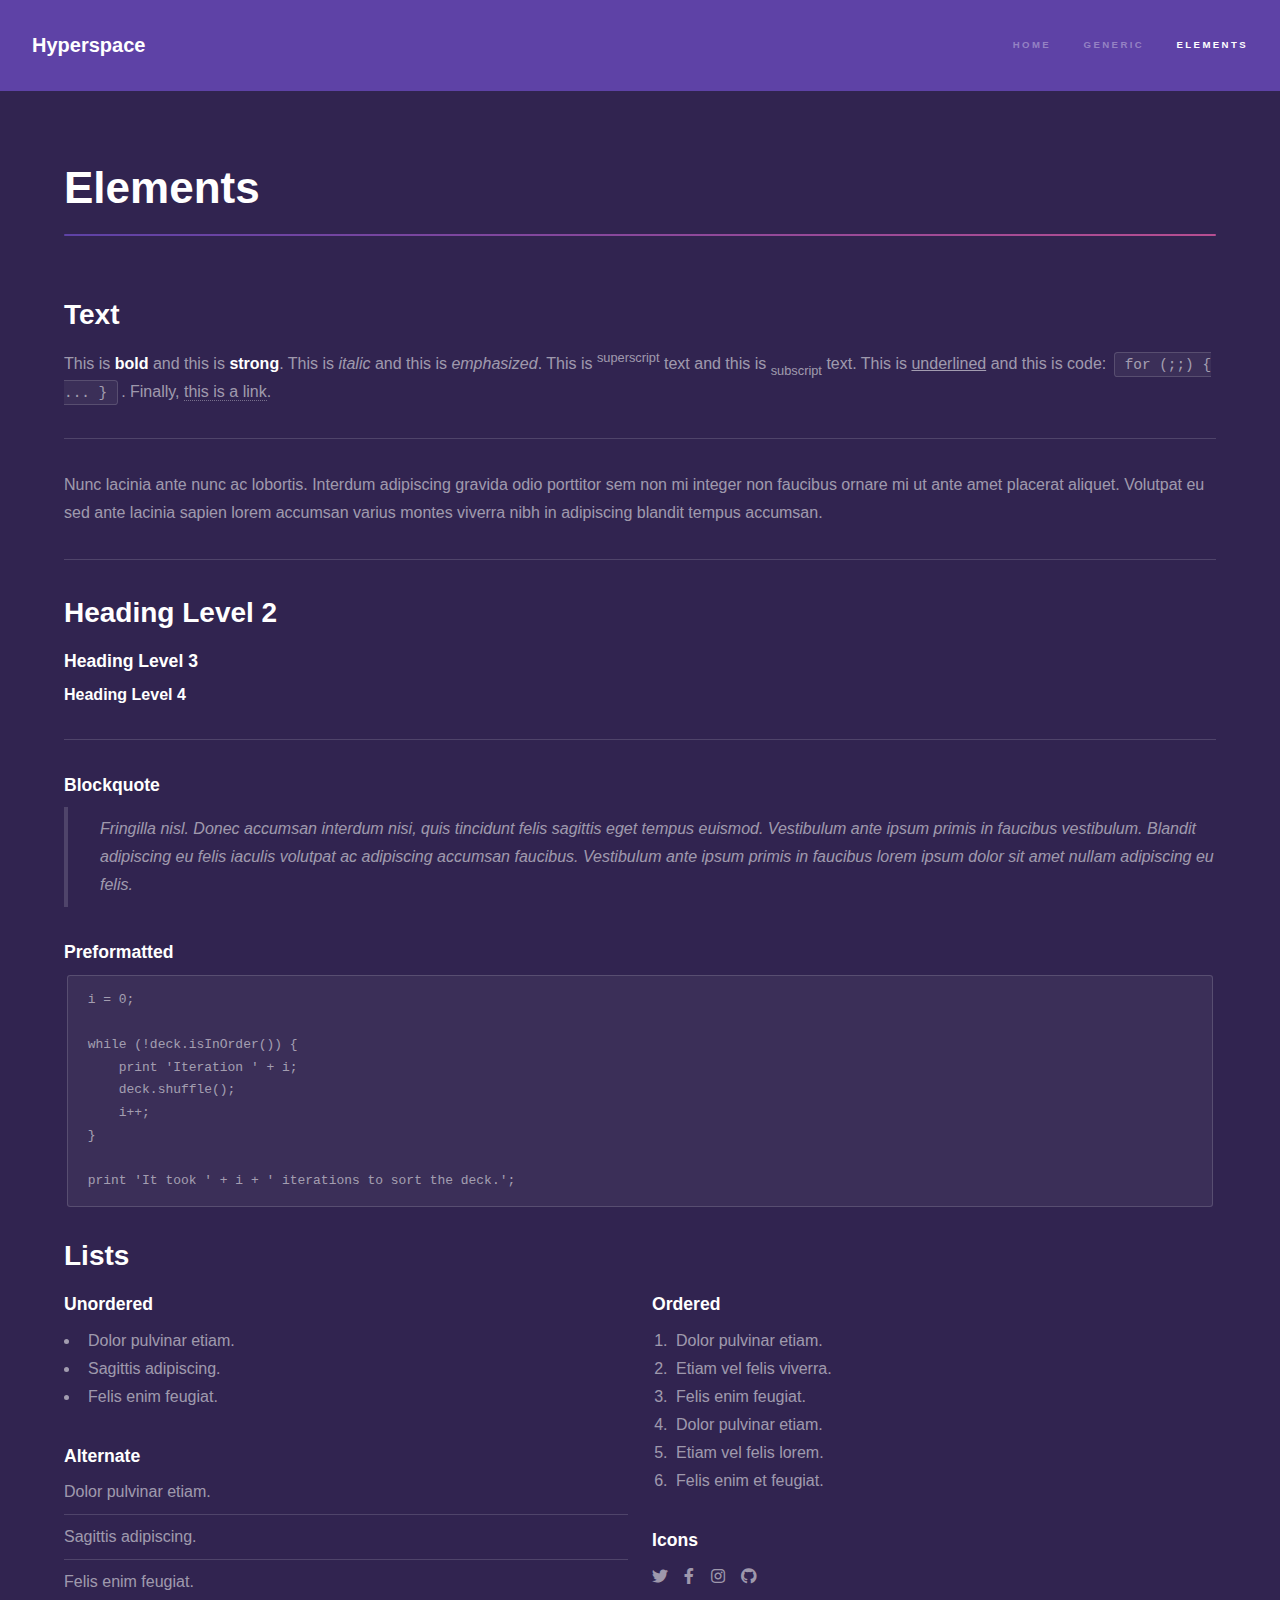
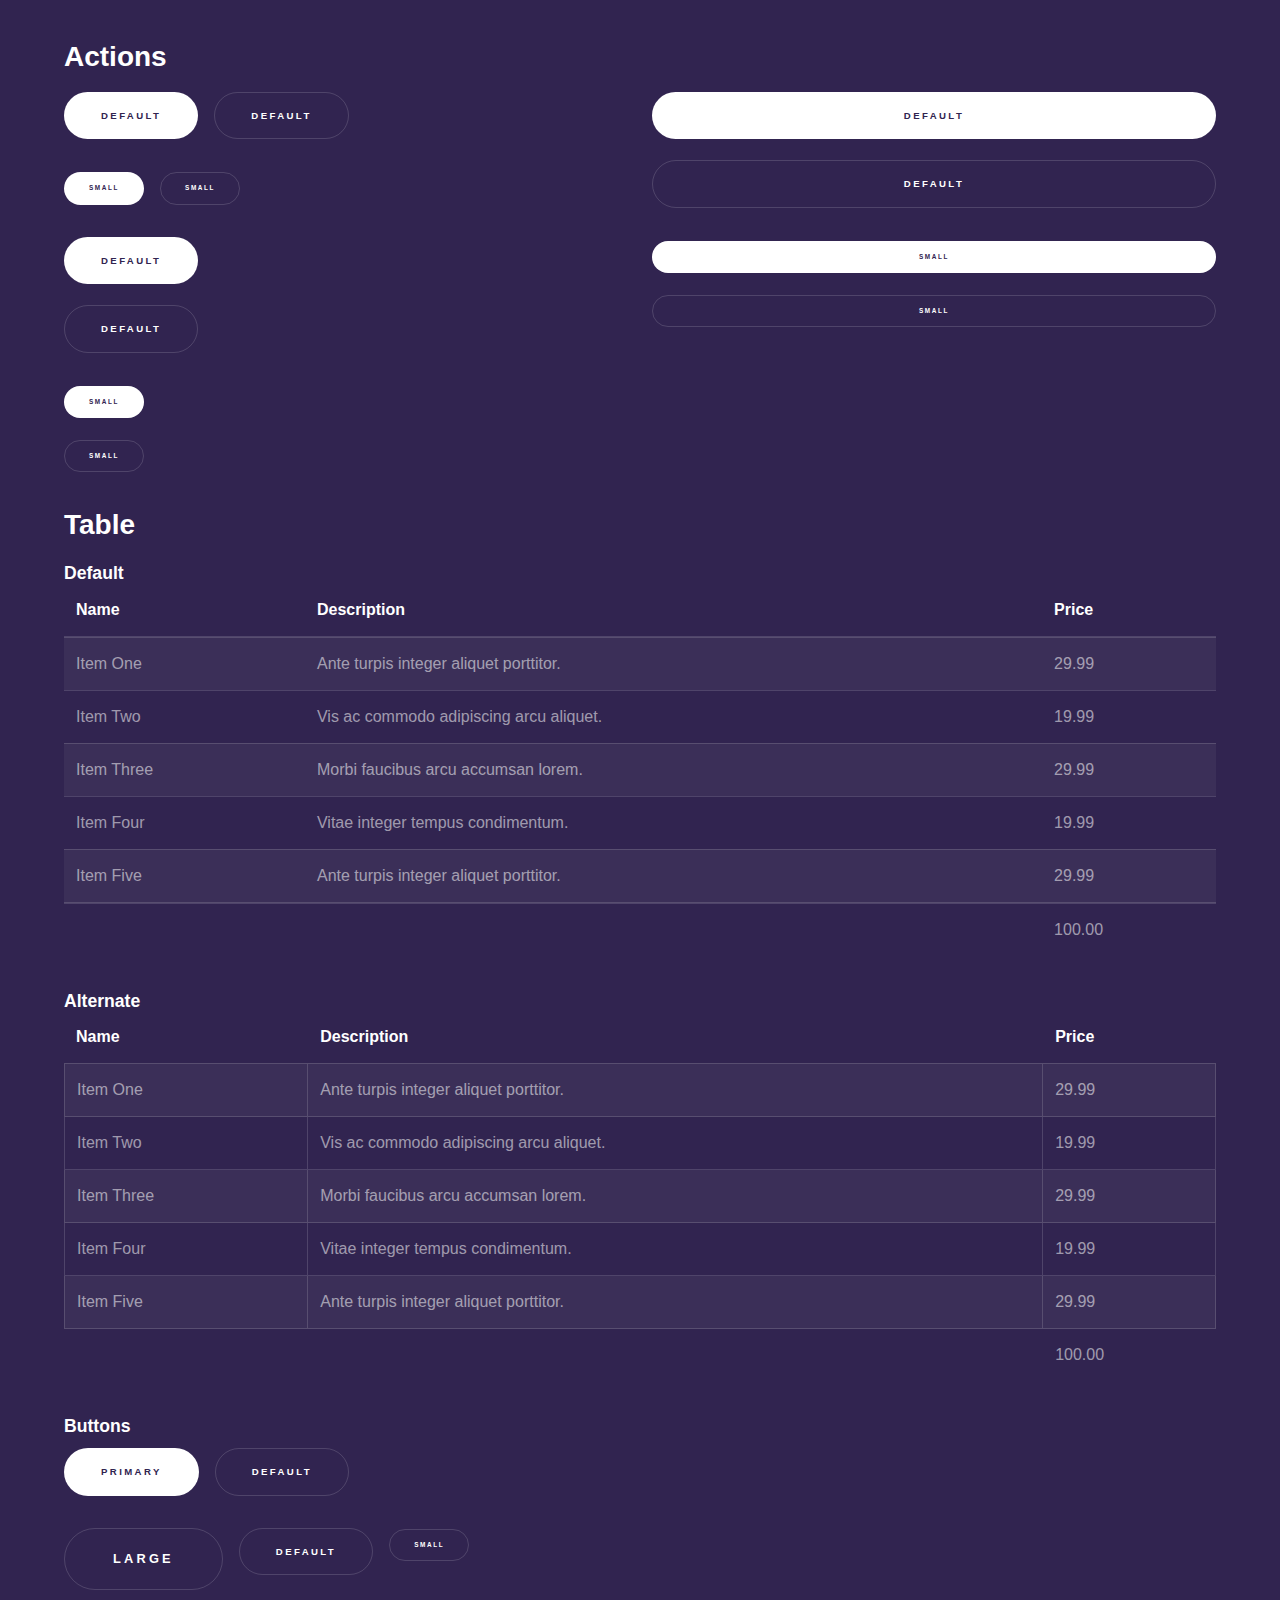
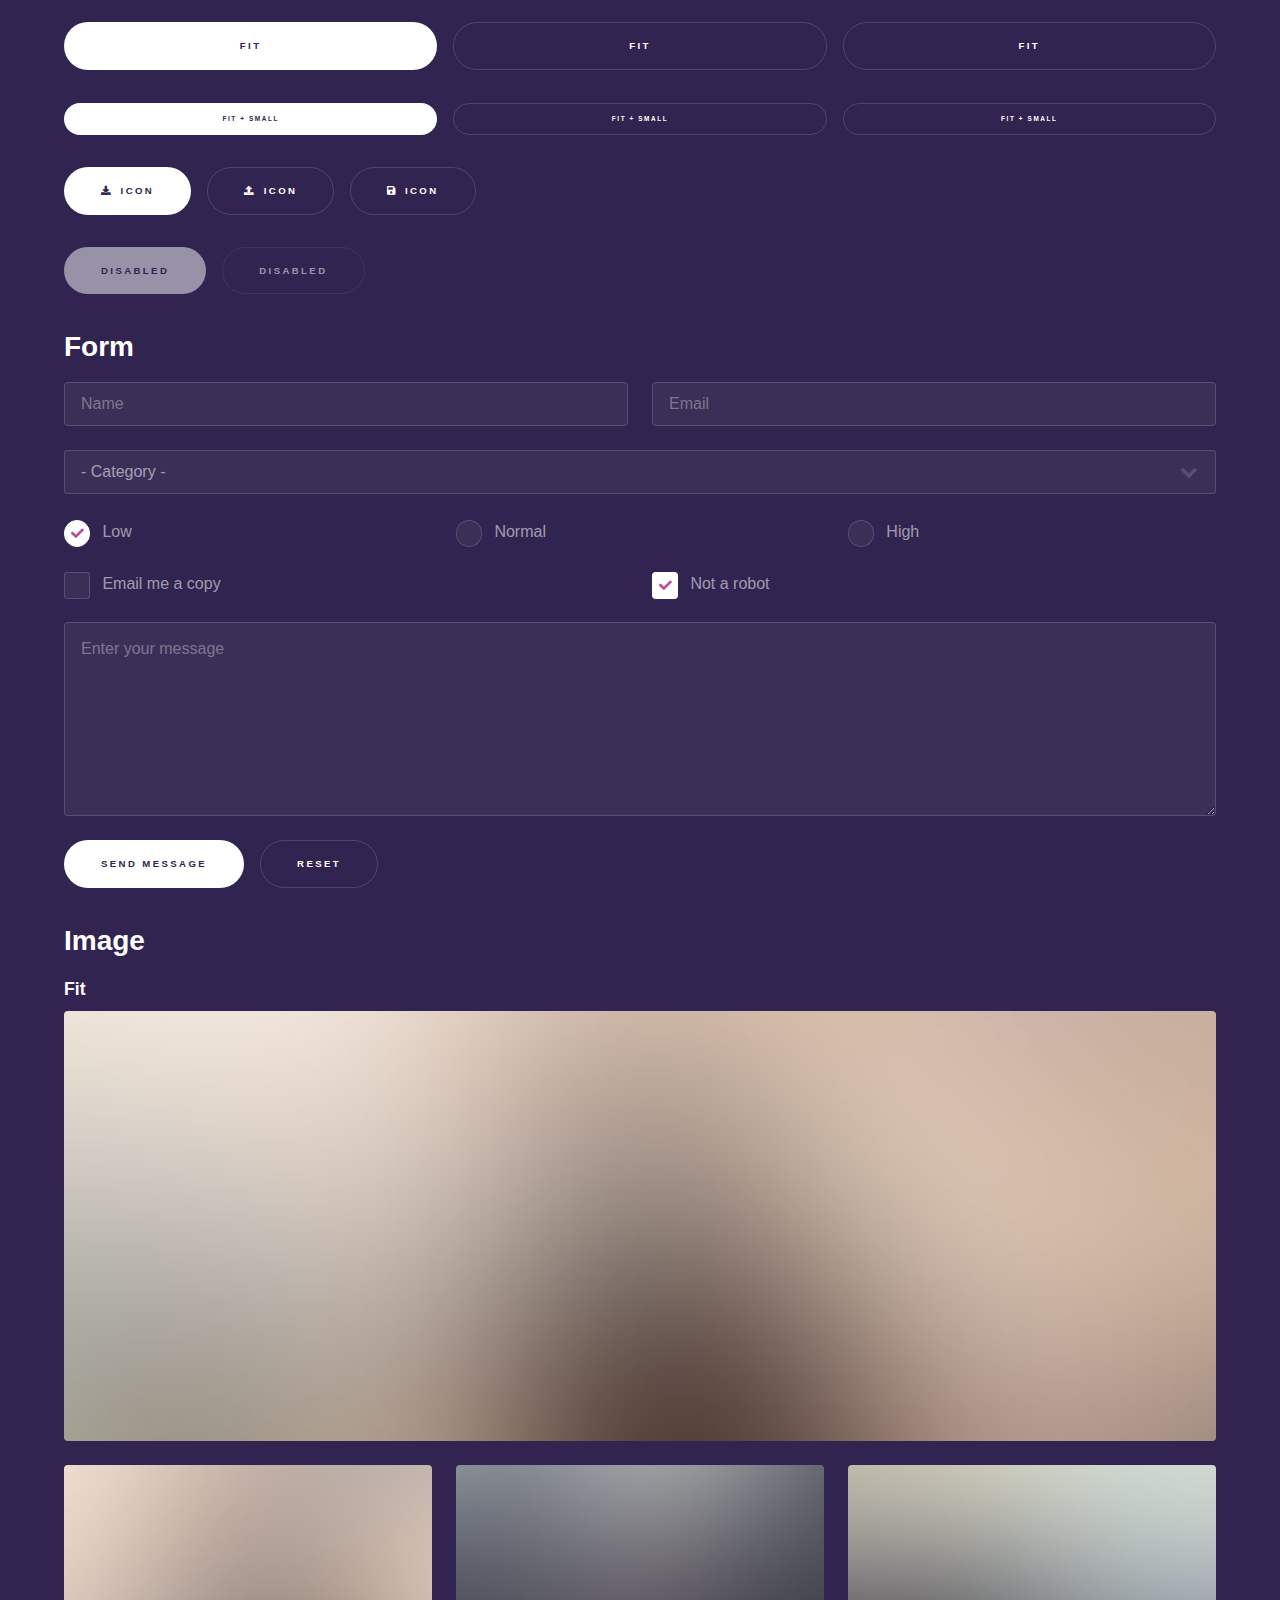
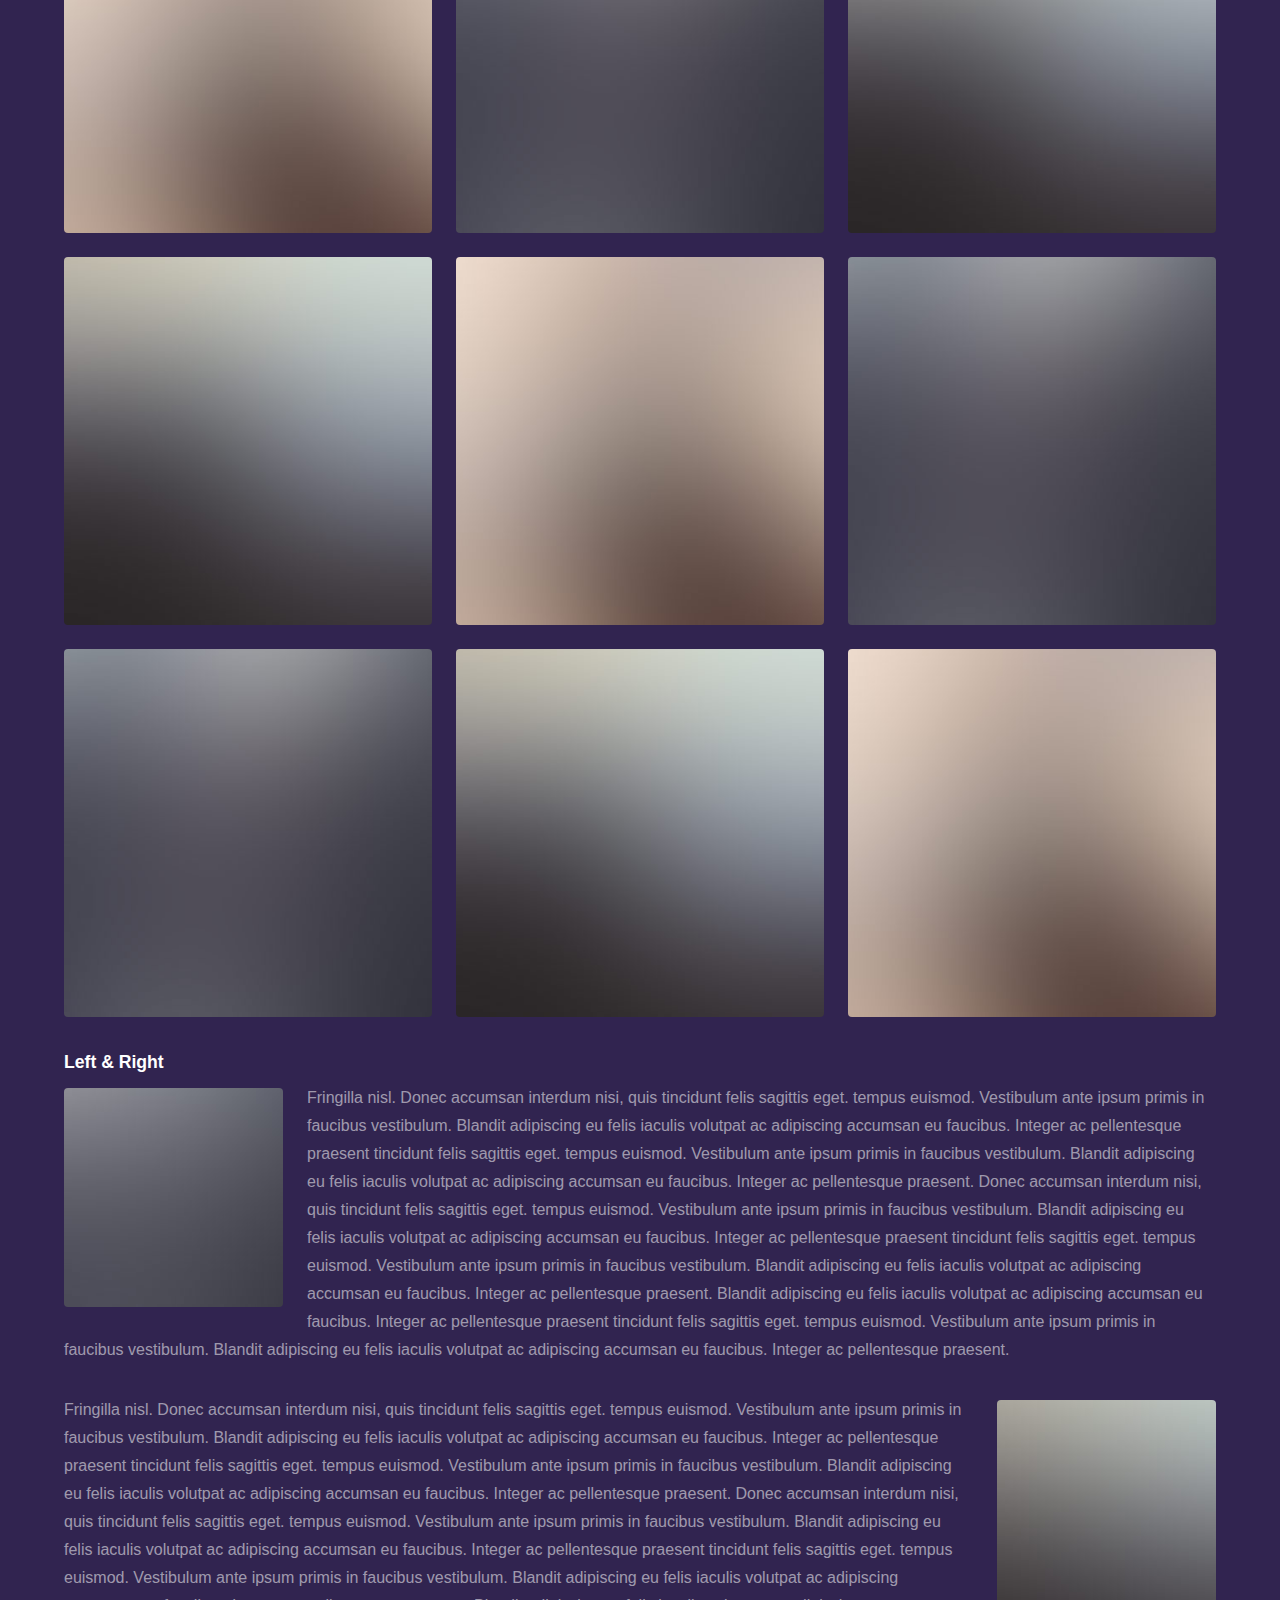
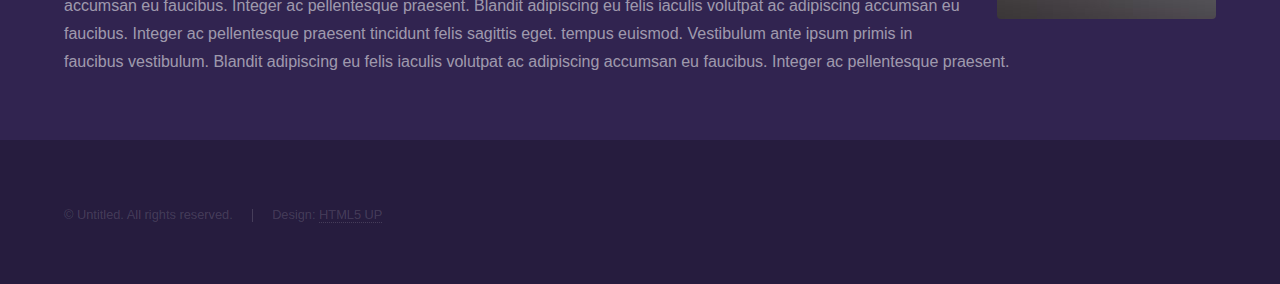
<file: elements.html>
<!DOCTYPE HTML>
<!--
	Hyperspace by HTML5 UP
	html5up.net | @ajlkn
	Free for personal and commercial use under the CCA 3.0 license (html5up.net/license)
-->
<html>
	<head>
		<title>Elements - Hyperspace by HTML5 UP</title>
		<meta charset="utf-8" />
		<meta name="viewport" content="width=device-width, initial-scale=1, user-scalable=no" />
		<link rel="stylesheet" href="assets/css/main.css" />
		<noscript><link rel="stylesheet" href="assets/css/noscript.css" /></noscript>
	</head>
	<body class="is-preload">

		<!-- Header -->
			<header id="header">
				<a href="index.html" class="title">Hyperspace</a>
				<nav>
					<ul>
						<li><a href="index.html">Home</a></li>
						<li><a href="generic.html">Generic</a></li>
						<li><a href="elements.html"  class="active">Elements</a></li>
					</ul>
				</nav>
			</header>

		<!-- Wrapper -->
			<div id="wrapper">

				<!-- Main -->
					<section id="main" class="wrapper">
						<div class="inner">
							<h1 class="major">Elements</h1>

							<!-- Text -->
								<section>
									<h2>Text</h2>
									<p>This is <b>bold</b> and this is <strong>strong</strong>. This is <i>italic</i> and this is <em>emphasized</em>.
									This is <sup>superscript</sup> text and this is <sub>subscript</sub> text.
									This is <u>underlined</u> and this is code: <code>for (;;) { ... }</code>. Finally, <a href="#">this is a link</a>.</p>
									<hr />
									<p>Nunc lacinia ante nunc ac lobortis. Interdum adipiscing gravida odio porttitor sem non mi integer non faucibus ornare mi ut ante amet placerat aliquet. Volutpat eu sed ante lacinia sapien lorem accumsan varius montes viverra nibh in adipiscing blandit tempus accumsan.</p>
									<hr />
									<h2>Heading Level 2</h2>
									<h3>Heading Level 3</h3>
									<h4>Heading Level 4</h4>
									<hr />
									<h3>Blockquote</h3>
									<blockquote>Fringilla nisl. Donec accumsan interdum nisi, quis tincidunt felis sagittis eget tempus euismod. Vestibulum ante ipsum primis in faucibus vestibulum. Blandit adipiscing eu felis iaculis volutpat ac adipiscing accumsan faucibus. Vestibulum ante ipsum primis in faucibus lorem ipsum dolor sit amet nullam adipiscing eu felis.</blockquote>
									<h3>Preformatted</h3>
									<pre><code>i = 0;

while (!deck.isInOrder()) {
    print 'Iteration ' + i;
    deck.shuffle();
    i++;
}

print 'It took ' + i + ' iterations to sort the deck.';</code></pre>
								</section>

							<!-- Lists -->
								<section>
									<h2>Lists</h2>
									<div class="row">
										<div class="col-6 col-12-medium">
											<h3>Unordered</h3>
											<ul>
												<li>Dolor pulvinar etiam.</li>
												<li>Sagittis adipiscing.</li>
												<li>Felis enim feugiat.</li>
											</ul>
											<h3>Alternate</h3>
											<ul class="alt">
												<li>Dolor pulvinar etiam.</li>
												<li>Sagittis adipiscing.</li>
												<li>Felis enim feugiat.</li>
											</ul>
										</div>
										<div class="col-6 col-12-medium">
											<h3>Ordered</h3>
											<ol>
												<li>Dolor pulvinar etiam.</li>
												<li>Etiam vel felis viverra.</li>
												<li>Felis enim feugiat.</li>
												<li>Dolor pulvinar etiam.</li>
												<li>Etiam vel felis lorem.</li>
												<li>Felis enim et feugiat.</li>
											</ol>
											<h3>Icons</h3>
											<ul class="icons">
												<li><a href="#" class="icon brands fa-twitter"><span class="label">Twitter</span></a></li>
												<li><a href="#" class="icon brands fa-facebook-f"><span class="label">Facebook</span></a></li>
												<li><a href="#" class="icon brands fa-instagram"><span class="label">Instagram</span></a></li>
												<li><a href="#" class="icon brands fa-github"><span class="label">Github</span></a></li>
											</ul>
										</div>
									</div>
									<h2>Actions</h2>
									<div class="row">
										<div class="col-6 col-12-medium">
											<ul class="actions">
												<li><a href="#" class="button primary">Default</a></li>
												<li><a href="#" class="button">Default</a></li>
											</ul>
											<ul class="actions small">
												<li><a href="#" class="button primary small">Small</a></li>
												<li><a href="#" class="button small">Small</a></li>
											</ul>
											<ul class="actions stacked">
												<li><a href="#" class="button primary">Default</a></li>
												<li><a href="#" class="button">Default</a></li>
											</ul>
											<ul class="actions stacked">
												<li><a href="#" class="button primary small">Small</a></li>
												<li><a href="#" class="button small">Small</a></li>
											</ul>
										</div>
										<div class="col-6 col-12-medium">
											<ul class="actions stacked">
												<li><a href="#" class="button primary fit">Default</a></li>
												<li><a href="#" class="button fit">Default</a></li>
											</ul>
											<ul class="actions stacked">
												<li><a href="#" class="button primary small fit">Small</a></li>
												<li><a href="#" class="button small fit">Small</a></li>
											</ul>
										</div>
									</div>
								</section>

							<!-- Table -->
								<section>
									<h2>Table</h2>
									<h3>Default</h3>
									<div class="table-wrapper">
										<table>
											<thead>
												<tr>
													<th>Name</th>
													<th>Description</th>
													<th>Price</th>
												</tr>
											</thead>
											<tbody>
												<tr>
													<td>Item One</td>
													<td>Ante turpis integer aliquet porttitor.</td>
													<td>29.99</td>
												</tr>
												<tr>
													<td>Item Two</td>
													<td>Vis ac commodo adipiscing arcu aliquet.</td>
													<td>19.99</td>
												</tr>
												<tr>
													<td>Item Three</td>
													<td> Morbi faucibus arcu accumsan lorem.</td>
													<td>29.99</td>
												</tr>
												<tr>
													<td>Item Four</td>
													<td>Vitae integer tempus condimentum.</td>
													<td>19.99</td>
												</tr>
												<tr>
													<td>Item Five</td>
													<td>Ante turpis integer aliquet porttitor.</td>
													<td>29.99</td>
												</tr>
											</tbody>
											<tfoot>
												<tr>
													<td colspan="2"></td>
													<td>100.00</td>
												</tr>
											</tfoot>
										</table>
									</div>

									<h3>Alternate</h3>
									<div class="table-wrapper">
										<table class="alt">
											<thead>
												<tr>
													<th>Name</th>
													<th>Description</th>
													<th>Price</th>
												</tr>
											</thead>
											<tbody>
												<tr>
													<td>Item One</td>
													<td>Ante turpis integer aliquet porttitor.</td>
													<td>29.99</td>
												</tr>
												<tr>
													<td>Item Two</td>
													<td>Vis ac commodo adipiscing arcu aliquet.</td>
													<td>19.99</td>
												</tr>
												<tr>
													<td>Item Three</td>
													<td> Morbi faucibus arcu accumsan lorem.</td>
													<td>29.99</td>
												</tr>
												<tr>
													<td>Item Four</td>
													<td>Vitae integer tempus condimentum.</td>
													<td>19.99</td>
												</tr>
												<tr>
													<td>Item Five</td>
													<td>Ante turpis integer aliquet porttitor.</td>
													<td>29.99</td>
												</tr>
											</tbody>
											<tfoot>
												<tr>
													<td colspan="2"></td>
													<td>100.00</td>
												</tr>
											</tfoot>
										</table>
									</div>
								</section>

							<!-- Buttons -->
								<section>
									<h3>Buttons</h3>
									<ul class="actions">
										<li><a href="#" class="button primary">Primary</a></li>
										<li><a href="#" class="button">Default</a></li>
									</ul>
									<ul class="actions">
										<li><a href="#" class="button large">Large</a></li>
										<li><a href="#" class="button">Default</a></li>
										<li><a href="#" class="button small">Small</a></li>
									</ul>
									<ul class="actions fit">
										<li><a href="#" class="button primary fit">Fit</a></li>
										<li><a href="#" class="button fit">Fit</a></li>
										<li><a href="#" class="button fit">Fit</a></li>
									</ul>
									<ul class="actions fit small">
										<li><a href="#" class="button primary fit small">Fit + Small</a></li>
										<li><a href="#" class="button fit small">Fit + Small</a></li>
										<li><a href="#" class="button fit small">Fit + Small</a></li>
									</ul>
									<ul class="actions">
										<li><a href="#" class="button primary icon solid fa-download">Icon</a></li>
										<li><a href="#" class="button icon solid fa-upload">Icon</a></li>
										<li><a href="#" class="button icon solid fa-save">Icon</a></li>
									</ul>
									<ul class="actions">
										<li><span class="button primary disabled">Disabled</span></li>
										<li><span class="button disabled">Disabled</span></li>
									</ul>
								</section>

							<!-- Form -->
								<section>
									<h2>Form</h2>
									<form method="post" action="#">
										<div class="row gtr-uniform">
											<div class="col-6 col-12-xsmall">
												<input type="text" name="demo-name" id="demo-name" value="" placeholder="Name" />
											</div>
											<div class="col-6 col-12-xsmall">
												<input type="email" name="demo-email" id="demo-email" value="" placeholder="Email" />
											</div>
											<div class="col-12">
												<select name="demo-category" id="demo-category">
													<option value="">- Category -</option>
													<option value="1">Manufacturing</option>
													<option value="1">Shipping</option>
													<option value="1">Administration</option>
													<option value="1">Human Resources</option>
												</select>
											</div>
											<div class="col-4 col-12-small">
												<input type="radio" id="demo-priority-low" name="demo-priority" checked>
												<label for="demo-priority-low">Low</label>
											</div>
											<div class="col-4 col-12-small">
												<input type="radio" id="demo-priority-normal" name="demo-priority">
												<label for="demo-priority-normal">Normal</label>
											</div>
											<div class="col-4 col-12-small">
												<input type="radio" id="demo-priority-high" name="demo-priority">
												<label for="demo-priority-high">High</label>
											</div>
											<div class="col-6 col-12-small">
												<input type="checkbox" id="demo-copy" name="demo-copy">
												<label for="demo-copy">Email me a copy</label>
											</div>
											<div class="col-6 col-12-small">
												<input type="checkbox" id="demo-human" name="demo-human" checked>
												<label for="demo-human">Not a robot</label>
											</div>
											<div class="col-12">
												<textarea name="demo-message" id="demo-message" placeholder="Enter your message" rows="6"></textarea>
											</div>
											<div class="col-12">
												<ul class="actions">
													<li><input type="submit" value="Send Message" class="primary" /></li>
													<li><input type="reset" value="Reset" /></li>
												</ul>
											</div>
										</div>
									</form>
								</section>

							<!-- Image -->
								<section>
									<h2>Image</h2>
									<h3>Fit</h3>
									<div class="box alt">
										<div class="row gtr-uniform">
											<div class="col-12"><span class="image fit"><img src="images/pic04.jpg" alt="" /></span></div>
											<div class="col-4"><span class="image fit"><img src="images/pic01.jpg" alt="" /></span></div>
											<div class="col-4"><span class="image fit"><img src="images/pic02.jpg" alt="" /></span></div>
											<div class="col-4"><span class="image fit"><img src="images/pic03.jpg" alt="" /></span></div>
											<div class="col-4"><span class="image fit"><img src="images/pic03.jpg" alt="" /></span></div>
											<div class="col-4"><span class="image fit"><img src="images/pic01.jpg" alt="" /></span></div>
											<div class="col-4"><span class="image fit"><img src="images/pic02.jpg" alt="" /></span></div>
											<div class="col-4"><span class="image fit"><img src="images/pic02.jpg" alt="" /></span></div>
											<div class="col-4"><span class="image fit"><img src="images/pic03.jpg" alt="" /></span></div>
											<div class="col-4"><span class="image fit"><img src="images/pic01.jpg" alt="" /></span></div>
										</div>
									</div>
									<h3>Left &amp; Right</h3>
									<p><span class="image left"><img src="images/pic05.jpg" alt="" /></span>Fringilla nisl. Donec accumsan interdum nisi, quis tincidunt felis sagittis eget. tempus euismod. Vestibulum ante ipsum primis in faucibus vestibulum. Blandit adipiscing eu felis iaculis volutpat ac adipiscing accumsan eu faucibus. Integer ac pellentesque praesent tincidunt felis sagittis eget. tempus euismod. Vestibulum ante ipsum primis in faucibus vestibulum. Blandit adipiscing eu felis iaculis volutpat ac adipiscing accumsan eu faucibus. Integer ac pellentesque praesent. Donec accumsan interdum nisi, quis tincidunt felis sagittis eget. tempus euismod. Vestibulum ante ipsum primis in faucibus vestibulum. Blandit adipiscing eu felis iaculis volutpat ac adipiscing accumsan eu faucibus. Integer ac pellentesque praesent tincidunt felis sagittis eget. tempus euismod. Vestibulum ante ipsum primis in faucibus vestibulum. Blandit adipiscing eu felis iaculis volutpat ac adipiscing accumsan eu faucibus. Integer ac pellentesque praesent. Blandit adipiscing eu felis iaculis volutpat ac adipiscing accumsan eu faucibus. Integer ac pellentesque praesent tincidunt felis sagittis eget. tempus euismod. Vestibulum ante ipsum primis in faucibus vestibulum. Blandit adipiscing eu felis iaculis volutpat ac adipiscing accumsan eu faucibus. Integer ac pellentesque praesent.</p>
									<p><span class="image right"><img src="images/pic06.jpg" alt="" /></span>Fringilla nisl. Donec accumsan interdum nisi, quis tincidunt felis sagittis eget. tempus euismod. Vestibulum ante ipsum primis in faucibus vestibulum. Blandit adipiscing eu felis iaculis volutpat ac adipiscing accumsan eu faucibus. Integer ac pellentesque praesent tincidunt felis sagittis eget. tempus euismod. Vestibulum ante ipsum primis in faucibus vestibulum. Blandit adipiscing eu felis iaculis volutpat ac adipiscing accumsan eu faucibus. Integer ac pellentesque praesent. Donec accumsan interdum nisi, quis tincidunt felis sagittis eget. tempus euismod. Vestibulum ante ipsum primis in faucibus vestibulum. Blandit adipiscing eu felis iaculis volutpat ac adipiscing accumsan eu faucibus. Integer ac pellentesque praesent tincidunt felis sagittis eget. tempus euismod. Vestibulum ante ipsum primis in faucibus vestibulum. Blandit adipiscing eu felis iaculis volutpat ac adipiscing accumsan eu faucibus. Integer ac pellentesque praesent. Blandit adipiscing eu felis iaculis volutpat ac adipiscing accumsan eu faucibus. Integer ac pellentesque praesent tincidunt felis sagittis eget. tempus euismod. Vestibulum ante ipsum primis in faucibus vestibulum. Blandit adipiscing eu felis iaculis volutpat ac adipiscing accumsan eu faucibus. Integer ac pellentesque praesent.</p>
								</section>

						</div>
					</section>

			</div>

		<!-- Footer -->
			<footer id="footer" class="wrapper alt">
				<div class="inner">
					<ul class="menu">
						<li>&copy; Untitled. All rights reserved.</li><li>Design: <a href="http://html5up.net">HTML5 UP</a></li>
					</ul>
				</div>
			</footer>

		<!-- Scripts -->
			<script src="assets/js/jquery.min.js"></script>
			<script src="assets/js/jquery.scrollex.min.js"></script>
			<script src="assets/js/jquery.scrolly.min.js"></script>
			<script src="assets/js/browser.min.js"></script>
			<script src="assets/js/breakpoints.min.js"></script>
			<script src="assets/js/util.js"></script>
			<script src="assets/js/main.js"></script>

	</body>
</html>
</file>
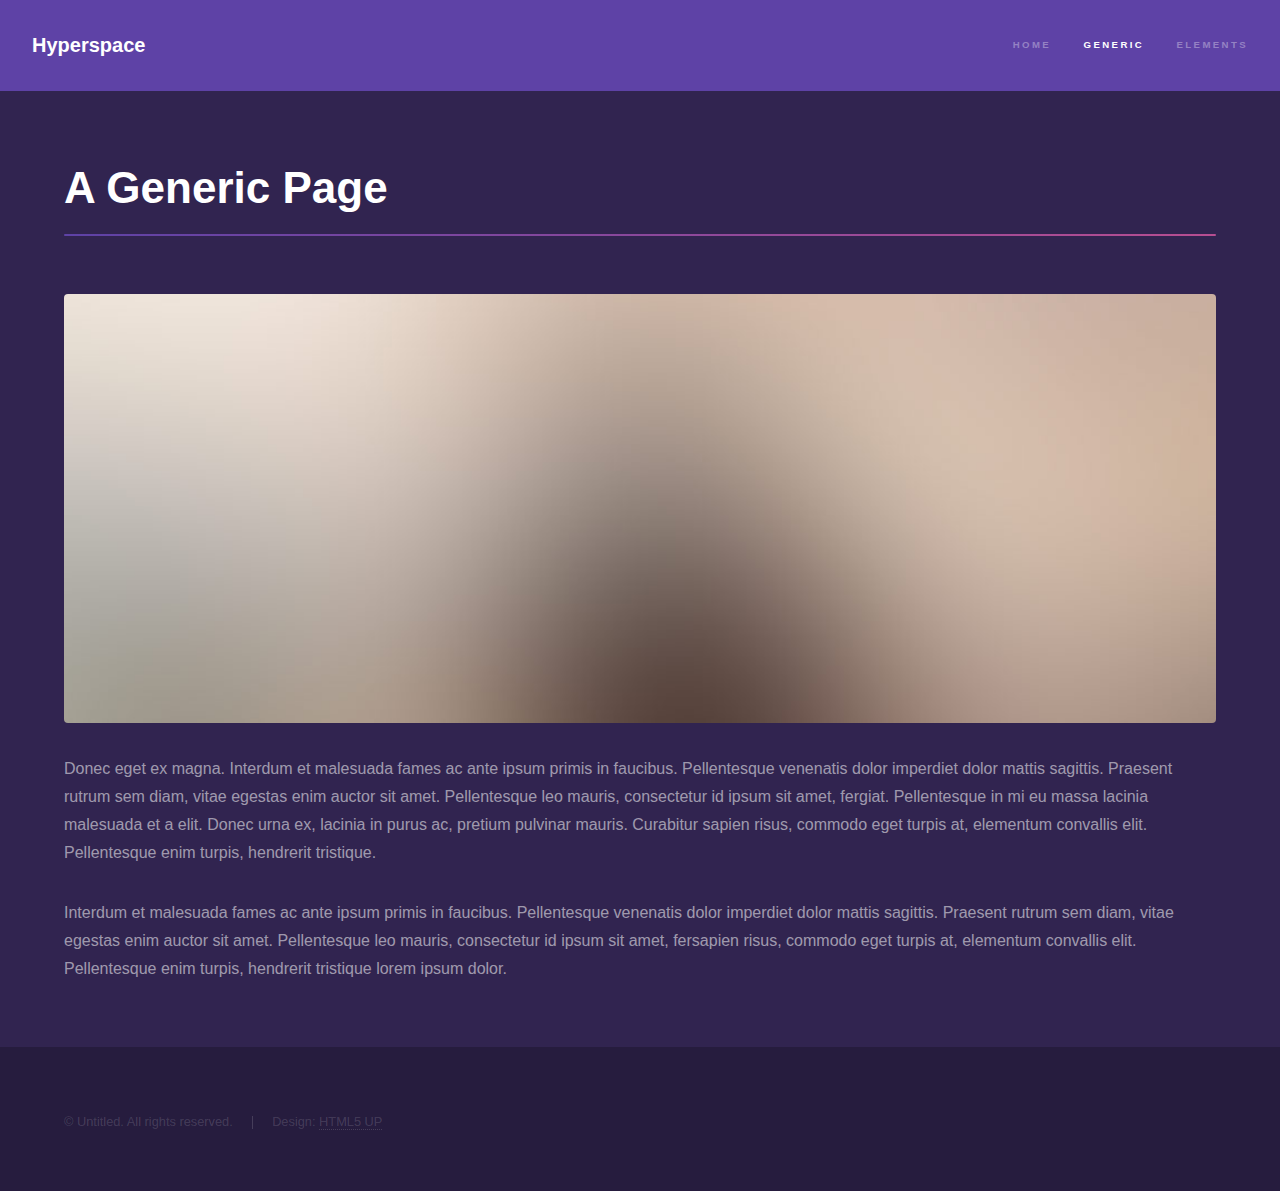
<file: generic.html>
<!DOCTYPE HTML>
<!--
	Hyperspace by HTML5 UP
	html5up.net | @ajlkn
	Free for personal and commercial use under the CCA 3.0 license (html5up.net/license)
-->
<html>
	<head>
		<title>Generic - Hyperspace by HTML5 UP</title>
		<meta charset="utf-8" />
		<meta name="viewport" content="width=device-width, initial-scale=1, user-scalable=no" />
		<link rel="stylesheet" href="assets/css/main.css" />
		<noscript><link rel="stylesheet" href="assets/css/noscript.css" /></noscript>
	</head>
	<body class="is-preload">

		<!-- Header -->
			<header id="header">
				<a href="index.html" class="title">Hyperspace</a>
				<nav>
					<ul>
						<li><a href="index.html">Home</a></li>
						<li><a href="generic.html" class="active">Generic</a></li>
						<li><a href="elements.html">Elements</a></li>
					</ul>
				</nav>
			</header>

		<!-- Wrapper -->
			<div id="wrapper">

				<!-- Main -->
					<section id="main" class="wrapper">
						<div class="inner">
							<h1 class="major">A Generic Page</h1>
							<span class="image fit"><img src="images/pic04.jpg" alt="" /></span>
							<p>Donec eget ex magna. Interdum et malesuada fames ac ante ipsum primis in faucibus. Pellentesque venenatis dolor imperdiet dolor mattis sagittis. Praesent rutrum sem diam, vitae egestas enim auctor sit amet. Pellentesque leo mauris, consectetur id ipsum sit amet, fergiat. Pellentesque in mi eu massa lacinia malesuada et a elit. Donec urna ex, lacinia in purus ac, pretium pulvinar mauris. Curabitur sapien risus, commodo eget turpis at, elementum convallis elit. Pellentesque enim turpis, hendrerit tristique.</p>
							<p>Interdum et malesuada fames ac ante ipsum primis in faucibus. Pellentesque venenatis dolor imperdiet dolor mattis sagittis. Praesent rutrum sem diam, vitae egestas enim auctor sit amet. Pellentesque leo mauris, consectetur id ipsum sit amet, fersapien risus, commodo eget turpis at, elementum convallis elit. Pellentesque enim turpis, hendrerit tristique lorem ipsum dolor.</p>
						</div>
					</section>

			</div>

		<!-- Footer -->
			<footer id="footer" class="wrapper alt">
				<div class="inner">
					<ul class="menu">
						<li>&copy; Untitled. All rights reserved.</li><li>Design: <a href="http://html5up.net">HTML5 UP</a></li>
					</ul>
				</div>
			</footer>

		<!-- Scripts -->
			<script src="assets/js/jquery.min.js"></script>
			<script src="assets/js/jquery.scrollex.min.js"></script>
			<script src="assets/js/jquery.scrolly.min.js"></script>
			<script src="assets/js/browser.min.js"></script>
			<script src="assets/js/breakpoints.min.js"></script>
			<script src="assets/js/util.js"></script>
			<script src="assets/js/main.js"></script>

	</body>
</html>
</file>
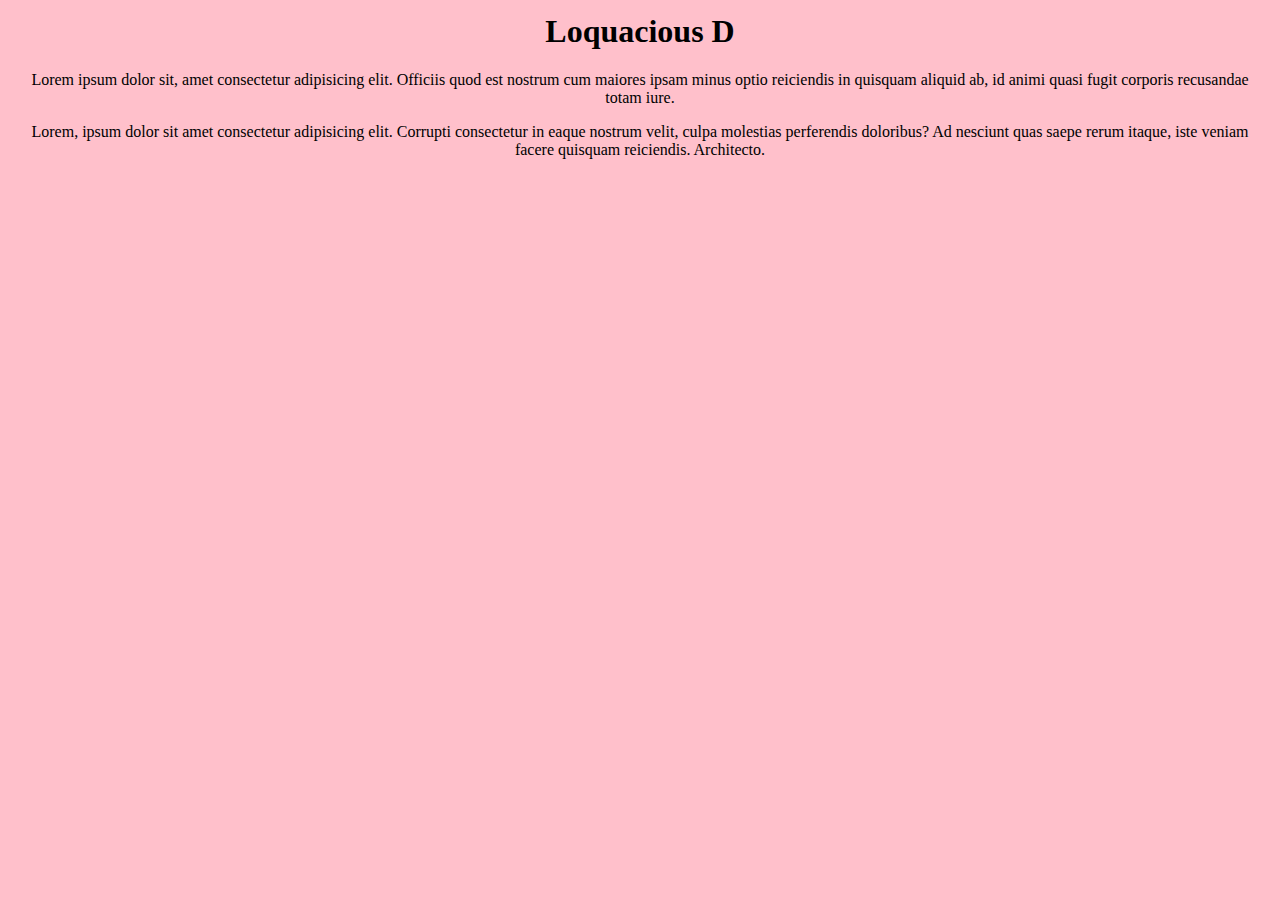
<file: index_og.html>
<html lang="en">
<head>
    <meta charset="UTF-8">
    <meta http-equiv="X-UA-Compatible" content="IE=edge">
    <meta name="viewport" content="width= , initial-scale=1.0">
    <title>Document</title>
    <link rel="stylesheet" href="styles.css">
</head>
<body>
    <h1> Loquacious D</h1>
    <p>Lorem ipsum dolor sit, amet consectetur adipisicing elit. Officiis quod est nostrum cum maiores ipsam minus optio reiciendis in quisquam aliquid ab, id animi quasi fugit corporis recusandae totam iure.
    </p>
    <p>Lorem, ipsum dolor sit amet consectetur adipisicing elit. Corrupti consectetur in eaque nostrum velit, culpa molestias perferendis doloribus? Ad nesciunt quas saepe rerum itaque, iste veniam facere quisquam reiciendis. Architecto.</p>
</body>
</html>
</file>
<file: assets/css/noscript.css>
/*
	Hyperspace by HTML5 UP
	html5up.net | @ajlkn
	Free for personal and commercial use under the CCA 3.0 license (html5up.net/license)
*/

/* Spotlights */

	.spotlights > section > .image:before {
		opacity: 0 !important;
	}

	.spotlights > section > .content > .inner {
		-moz-transform: none !important;
		-webkit-transform: none !important;
		-ms-transform: none !important;
		transform: none !important;
		opacity: 1 !important;
	}

/* Wrapper */

	.wrapper > .inner {
		opacity: 1 !important;
		-moz-transform: none !important;
		-webkit-transform: none !important;
		-ms-transform: none !important;
		transform: none !important;
	}

/* Sidebar */

	#sidebar > .inner {
		opacity: 1 !important;
	}

	#sidebar nav > ul > li {
		-moz-transform: none !important;
		-webkit-transform: none !important;
		-ms-transform: none !important;
		transform: none !important;
		opacity: 1 !important;
	}
</file>
<file: styles.css>
body{
    margin: 1%;
    background: pink;
    text-align: center;
}
</file>
<file: assets/css/main.css>
@import url(fontawesome-all.min.css);

/*
	Hyperspace by HTML5 UP
	html5up.net | @ajlkn
	Free for personal and commercial use under the CCA 3.0 license (html5up.net/license)
*/

html, body, div, span, applet, object,
iframe, h1, h2, h3, h4, h5, h6, p, blockquote,
pre, a, abbr, acronym, address, big, cite,
code, del, dfn, em, img, ins, kbd, q, s, samp,
small, strike, strong, sub, sup, tt, var, b,
u, i, center, dl, dt, dd, ol, ul, li, fieldset,
form, label, legend, table, caption, tbody,
tfoot, thead, tr, th, td, article, aside,
canvas, details, embed, figure, figcaption,
footer, header, hgroup, menu, nav, output, ruby,
section, summary, time, mark, audio, video {
	margin: 0;
	padding: 0;
	border: 0;
	font-size: 100%;
	font: inherit;
	vertical-align: baseline;}

article, aside, details, figcaption, figure,
footer, header, hgroup, menu, nav, section {
	display: block;}

body {
	line-height: 1;
}

ol, ul {
	list-style: none;
}

blockquote, q {
	quotes: none;
}

	blockquote:before, blockquote:after, q:before, q:after {
		content: '';
		content: none;
	}

table {
	border-collapse: collapse;
	border-spacing: 0;
}

body {
	-webkit-text-size-adjust: none;
}

mark {
	background-color: transparent;
	color: inherit;
}

input::-moz-focus-inner {
	border: 0;
	padding: 0;
}

input, select, textarea {
	-moz-appearance: none;
	-webkit-appearance: none;
	-ms-appearance: none;
	appearance: none;
}

/* Basic */

	@-ms-viewport {
		width: device-width;
	}

	body {
		-ms-overflow-style: scrollbar;
	}

	@media screen and (max-width: 480px) {

		html, body {
			min-width: 320px;
		}

	}

	html {
		box-sizing: border-box;
	}

	*, *:before, *:after {
		box-sizing: inherit;
	}

	body {
		background: #312450;
	}

		body.is-preload *, body.is-preload *:before, body.is-preload *:after {
			-moz-animation: none !important;
			-webkit-animation: none !important;
			-ms-animation: none !important;
			animation: none !important;
			-moz-transition: none !important;
			-webkit-transition: none !important;
			-ms-transition: none !important;
			transition: none !important;
		}

/* Type */

	body, input, select, textarea {
		color: rgba(255, 255, 255, 0.55);
		font-family: Arial, Helvetica, sans-serif;
		font-size: 16.5pt;
		font-weight: normal;
		line-height: 1.75;
	}

		@media screen and (max-width: 1680px) {

			body, input, select, textarea {
				font-size: 13pt;
			}

		}

		@media screen and (max-width: 1280px) {

			body, input, select, textarea {
				font-size: 12pt;
			}

		}

		@media screen and (max-width: 360px) {

			body, input, select, textarea {
				font-size: 11pt;
			}

		}

	a {
		-moz-transition: color 0.2s ease, border-bottom-color 0.2s ease;
		-webkit-transition: color 0.2s ease, border-bottom-color 0.2s ease;
		-ms-transition: color 0.2s ease, border-bottom-color 0.2s ease;
		transition: color 0.2s ease, border-bottom-color 0.2s ease;
		border-bottom: dotted 1px rgba(255, 255, 255, 0.35);
		color: inherit;
		text-decoration: none;
	}

		a:hover {
			border-bottom-color: transparent;
			color: #ffffff;
		}

	strong, b {
		color: #ffffff;
		font-weight: bold;
	}

	em, i {
		font-style: italic;
	}

	p {
		margin: 0 0 2em 0;
	}

	h1, h2, h3, h4, h5, h6 {
		color: #ffffff;
		font-weight: bold;
		line-height: 1.5;
		margin: 0 0 0.5em 0;
	}

		h1 a, h2 a, h3 a, h4 a, h5 a, h6 a {
			color: inherit;
			text-decoration: none;
		}

	h1 {
		font-size: 2.75em;
	}

		h1.major {
			margin: 0 0 1.3em 0;
			position: relative;
			padding-bottom: 0.35em;
		}

			h1.major:after {
				background-image: -moz-linear-gradient(to right, #5e42a6, #b74e91);
				background-image: -webkit-linear-gradient(to right, #5e42a6, #b74e91);
				background-image: -ms-linear-gradient(to right, #5e42a6, #b74e91);
				background-image: linear-gradient(to right, #5e42a6, #b74e91);
				-moz-transition: max-width 0.2s ease;
				-webkit-transition: max-width 0.2s ease;
				-ms-transition: max-width 0.2s ease;
				transition: max-width 0.2s ease;
				border-radius: 0.2em;
				bottom: 0;
				content: '';
				height: 0.05em;
				position: absolute;
				right: 0;
				width: 100%;
			}

	h2 {
		font-size: 1.75em;
	}

	h3 {
		font-size: 1.1em;
	}

	h4 {
		font-size: 1em;
	}

	h5 {
		font-size: 0.8em;
	}

	h6 {
		font-size: 0.6em;
	}

	@media screen and (max-width: 736px) {

		h1 {
			font-size: 2em;
		}

		h2 {
			font-size: 1.25em;
		}

		h3 {
			font-size: 1em;
		}

		h4 {
			font-size: 0.8em;
		}

		h5 {
			font-size: 0.6em;
		}

		h6 {
			font-size: 0.6em;
		}

	}

	sub {
		font-size: 0.8em;
		position: relative;
		top: 0.5em;
	}

	sup {
		font-size: 0.8em;
		position: relative;
		top: -0.5em;
	}

	blockquote {
		border-left: solid 4px rgba(255, 255, 255, 0.15);
		font-style: italic;
		margin: 0 0 2em 0;
		padding: 0.5em 0 0.5em 2em;
	}

	code {
		background: rgba(255, 255, 255, 0.05);
		border-radius: 0.25em;
		border: solid 1px rgba(255, 255, 255, 0.15);
		font-family: "Courier New", monospace;
		font-size: 0.9em;
		margin: 0 0.25em;
		padding: 0.25em 0.65em;
	}

	pre {
		-webkit-overflow-scrolling: touch;
		font-family: "Courier New", monospace;
		font-size: 0.9em;
		margin: 0 0 2em 0;
	}

		pre code {
			display: block;
			line-height: 1.75em;
			padding: 1em 1.5em;
			overflow-x: auto;
		}

	hr {
		border: 0;
		border-bottom: solid 1px rgba(255, 255, 255, 0.15);
		margin: 2em 0;
	}

		hr.major {
			margin: 3em 0;
		}

	.align-left {
		text-align: left;
	}

	.align-center {
		text-align: center;
	}

	.align-right {
		text-align: right;
	}

/* Row */

	.row {
		display: flex;
		flex-wrap: wrap;
		box-sizing: border-box;
		align-items: stretch;
	}

		.row > * {
			box-sizing: border-box;
		}

		.row.gtr-uniform > * > :last-child {
			margin-bottom: 0;
		}

		.row.aln-left {
			justify-content: flex-start;
		}

		.row.aln-center {
			justify-content: center;
		}

		.row.aln-right {
			justify-content: flex-end;
		}

		.row.aln-top {
			align-items: flex-start;
		}

		.row.aln-middle {
			align-items: center;
		}

		.row.aln-bottom {
			align-items: flex-end;
		}

		.row > .imp {
			order: -1;
		}

		.row > .col-1 {
			width: 8.33333%;
		}

		.row > .off-1 {
			margin-left: 8.33333%;
		}

		.row > .col-2 {
			width: 16.66667%;
		}

		.row > .off-2 {
			margin-left: 16.66667%;
		}

		.row > .col-3 {
			width: 25%;
		}

		.row > .off-3 {
			margin-left: 25%;
		}

		.row > .col-4 {
			width: 33.33333%;
		}

		.row > .off-4 {
			margin-left: 33.33333%;
		}

		.row > .col-5 {
			width: 41.66667%;
		}

		.row > .off-5 {
			margin-left: 41.66667%;
		}

		.row > .col-6 {
			width: 50%;
		}

		.row > .off-6 {
			margin-left: 50%;
		}

		.row > .col-7 {
			width: 58.33333%;
		}

		.row > .off-7 {
			margin-left: 58.33333%;
		}

		.row > .col-8 {
			width: 66.66667%;
		}

		.row > .off-8 {
			margin-left: 66.66667%;
		}

		.row > .col-9 {
			width: 75%;
		}

		.row > .off-9 {
			margin-left: 75%;
		}

		.row > .col-10 {
			width: 83.33333%;
		}

		.row > .off-10 {
			margin-left: 83.33333%;
		}

		.row > .col-11 {
			width: 91.66667%;
		}

		.row > .off-11 {
			margin-left: 91.66667%;
		}

		.row > .col-12 {
			width: 100%;
		}

		.row > .off-12 {
			margin-left: 100%;
		}

		.row.gtr-0 {
			margin-top: 0;
			margin-left: 0em;
		}

			.row.gtr-0 > * {
				padding: 0 0 0 0em;
			}

			.row.gtr-0.gtr-uniform {
				margin-top: 0em;
			}

				.row.gtr-0.gtr-uniform > * {
					padding-top: 0em;
				}

		.row.gtr-25 {
			margin-top: 0;
			margin-left: -0.375em;
		}

			.row.gtr-25 > * {
				padding: 0 0 0 0.375em;
			}

			.row.gtr-25.gtr-uniform {
				margin-top: -0.375em;
			}

				.row.gtr-25.gtr-uniform > * {
					padding-top: 0.375em;
				}

		.row.gtr-50 {
			margin-top: 0;
			margin-left: -0.75em;
		}

			.row.gtr-50 > * {
				padding: 0 0 0 0.75em;
			}

			.row.gtr-50.gtr-uniform {
				margin-top: -0.75em;
			}

				.row.gtr-50.gtr-uniform > * {
					padding-top: 0.75em;
				}

		.row {
			margin-top: 0;
			margin-left: -1.5em;
		}

			.row > * {
				padding: 0 0 0 1.5em;
			}

			.row.gtr-uniform {
				margin-top: -1.5em;
			}

				.row.gtr-uniform > * {
					padding-top: 1.5em;
				}

		.row.gtr-150 {
			margin-top: 0;
			margin-left: -2.25em;
		}

			.row.gtr-150 > * {
				padding: 0 0 0 2.25em;
			}

			.row.gtr-150.gtr-uniform {
				margin-top: -2.25em;
			}

				.row.gtr-150.gtr-uniform > * {
					padding-top: 2.25em;
				}

		.row.gtr-200 {
			margin-top: 0;
			margin-left: -3em;
		}

			.row.gtr-200 > * {
				padding: 0 0 0 3em;
			}

			.row.gtr-200.gtr-uniform {
				margin-top: -3em;
			}

				.row.gtr-200.gtr-uniform > * {
					padding-top: 3em;
				}

		@media screen and (max-width: 1680px) {

			.row {
				display: flex;
				flex-wrap: wrap;
				box-sizing: border-box;
				align-items: stretch;
			}

				.row > * {
					box-sizing: border-box;
				}

				.row.gtr-uniform > * > :last-child {
					margin-bottom: 0;
				}

				.row.aln-left {
					justify-content: flex-start;
				}

				.row.aln-center {
					justify-content: center;
				}

				.row.aln-right {
					justify-content: flex-end;
				}

				.row.aln-top {
					align-items: flex-start;
				}

				.row.aln-middle {
					align-items: center;
				}

				.row.aln-bottom {
					align-items: flex-end;
				}

				.row > .imp-xlarge {
					order: -1;
				}

				.row > .col-1-xlarge {
					width: 8.33333%;
				}

				.row > .off-1-xlarge {
					margin-left: 8.33333%;
				}

				.row > .col-2-xlarge {
					width: 16.66667%;
				}

				.row > .off-2-xlarge {
					margin-left: 16.66667%;
				}

				.row > .col-3-xlarge {
					width: 25%;
				}

				.row > .off-3-xlarge {
					margin-left: 25%;
				}

				.row > .col-4-xlarge {
					width: 33.33333%;
				}

				.row > .off-4-xlarge {
					margin-left: 33.33333%;
				}

				.row > .col-5-xlarge {
					width: 41.66667%;
				}

				.row > .off-5-xlarge {
					margin-left: 41.66667%;
				}

				.row > .col-6-xlarge {
					width: 50%;
				}

				.row > .off-6-xlarge {
					margin-left: 50%;
				}

				.row > .col-7-xlarge {
					width: 58.33333%;
				}

				.row > .off-7-xlarge {
					margin-left: 58.33333%;
				}

				.row > .col-8-xlarge {
					width: 66.66667%;
				}

				.row > .off-8-xlarge {
					margin-left: 66.66667%;
				}

				.row > .col-9-xlarge {
					width: 75%;
				}

				.row > .off-9-xlarge {
					margin-left: 75%;
				}

				.row > .col-10-xlarge {
					width: 83.33333%;
				}

				.row > .off-10-xlarge {
					margin-left: 83.33333%;
				}

				.row > .col-11-xlarge {
					width: 91.66667%;
				}

				.row > .off-11-xlarge {
					margin-left: 91.66667%;
				}

				.row > .col-12-xlarge {
					width: 100%;
				}

				.row > .off-12-xlarge {
					margin-left: 100%;
				}

				.row.gtr-0 {
					margin-top: 0;
					margin-left: 0em;
				}

					.row.gtr-0 > * {
						padding: 0 0 0 0em;
					}

					.row.gtr-0.gtr-uniform {
						margin-top: 0em;
					}

						.row.gtr-0.gtr-uniform > * {
							padding-top: 0em;
						}

				.row.gtr-25 {
					margin-top: 0;
					margin-left: -0.375em;
				}

					.row.gtr-25 > * {
						padding: 0 0 0 0.375em;
					}

					.row.gtr-25.gtr-uniform {
						margin-top: -0.375em;
					}

						.row.gtr-25.gtr-uniform > * {
							padding-top: 0.375em;
						}

				.row.gtr-50 {
					margin-top: 0;
					margin-left: -0.75em;
				}

					.row.gtr-50 > * {
						padding: 0 0 0 0.75em;
					}

					.row.gtr-50.gtr-uniform {
						margin-top: -0.75em;
					}

						.row.gtr-50.gtr-uniform > * {
							padding-top: 0.75em;
						}

				.row {
					margin-top: 0;
					margin-left: -1.5em;
				}

					.row > * {
						padding: 0 0 0 1.5em;
					}

					.row.gtr-uniform {
						margin-top: -1.5em;
					}

						.row.gtr-uniform > * {
							padding-top: 1.5em;
						}

				.row.gtr-150 {
					margin-top: 0;
					margin-left: -2.25em;
				}

					.row.gtr-150 > * {
						padding: 0 0 0 2.25em;
					}

					.row.gtr-150.gtr-uniform {
						margin-top: -2.25em;
					}

						.row.gtr-150.gtr-uniform > * {
							padding-top: 2.25em;
						}

				.row.gtr-200 {
					margin-top: 0;
					margin-left: -3em;
				}

					.row.gtr-200 > * {
						padding: 0 0 0 3em;
					}

					.row.gtr-200.gtr-uniform {
						margin-top: -3em;
					}

						.row.gtr-200.gtr-uniform > * {
							padding-top: 3em;
						}

		}

		@media screen and (max-width: 1280px) {

			.row {
				display: flex;
				flex-wrap: wrap;
				box-sizing: border-box;
				align-items: stretch;
			}

				.row > * {
					box-sizing: border-box;
				}

				.row.gtr-uniform > * > :last-child {
					margin-bottom: 0;
				}

				.row.aln-left {
					justify-content: flex-start;
				}

				.row.aln-center {
					justify-content: center;
				}

				.row.aln-right {
					justify-content: flex-end;
				}

				.row.aln-top {
					align-items: flex-start;
				}

				.row.aln-middle {
					align-items: center;
				}

				.row.aln-bottom {
					align-items: flex-end;
				}

				.row > .imp-large {
					order: -1;
				}

				.row > .col-1-large {
					width: 8.33333%;
				}

				.row > .off-1-large {
					margin-left: 8.33333%;
				}

				.row > .col-2-large {
					width: 16.66667%;
				}

				.row > .off-2-large {
					margin-left: 16.66667%;
				}

				.row > .col-3-large {
					width: 25%;
				}

				.row > .off-3-large {
					margin-left: 25%;
				}

				.row > .col-4-large {
					width: 33.33333%;
				}

				.row > .off-4-large {
					margin-left: 33.33333%;
				}

				.row > .col-5-large {
					width: 41.66667%;
				}

				.row > .off-5-large {
					margin-left: 41.66667%;
				}

				.row > .col-6-large {
					width: 50%;
				}

				.row > .off-6-large {
					margin-left: 50%;
				}

				.row > .col-7-large {
					width: 58.33333%;
				}

				.row > .off-7-large {
					margin-left: 58.33333%;
				}

				.row > .col-8-large {
					width: 66.66667%;
				}

				.row > .off-8-large {
					margin-left: 66.66667%;
				}

				.row > .col-9-large {
					width: 75%;
				}

				.row > .off-9-large {
					margin-left: 75%;
				}

				.row > .col-10-large {
					width: 83.33333%;
				}

				.row > .off-10-large {
					margin-left: 83.33333%;
				}

				.row > .col-11-large {
					width: 91.66667%;
				}

				.row > .off-11-large {
					margin-left: 91.66667%;
				}

				.row > .col-12-large {
					width: 100%;
				}

				.row > .off-12-large {
					margin-left: 100%;
				}

				.row.gtr-0 {
					margin-top: 0;
					margin-left: 0em;
				}

					.row.gtr-0 > * {
						padding: 0 0 0 0em;
					}

					.row.gtr-0.gtr-uniform {
						margin-top: 0em;
					}

						.row.gtr-0.gtr-uniform > * {
							padding-top: 0em;
						}

				.row.gtr-25 {
					margin-top: 0;
					margin-left: -0.375em;
				}

					.row.gtr-25 > * {
						padding: 0 0 0 0.375em;
					}

					.row.gtr-25.gtr-uniform {
						margin-top: -0.375em;
					}

						.row.gtr-25.gtr-uniform > * {
							padding-top: 0.375em;
						}

				.row.gtr-50 {
					margin-top: 0;
					margin-left: -0.75em;
				}

					.row.gtr-50 > * {
						padding: 0 0 0 0.75em;
					}

					.row.gtr-50.gtr-uniform {
						margin-top: -0.75em;
					}

						.row.gtr-50.gtr-uniform > * {
							padding-top: 0.75em;
						}

				.row {
					margin-top: 0;
					margin-left: -1.5em;
				}

					.row > * {
						padding: 0 0 0 1.5em;
					}

					.row.gtr-uniform {
						margin-top: -1.5em;
					}

						.row.gtr-uniform > * {
							padding-top: 1.5em;
						}

				.row.gtr-150 {
					margin-top: 0;
					margin-left: -2.25em;
				}

					.row.gtr-150 > * {
						padding: 0 0 0 2.25em;
					}

					.row.gtr-150.gtr-uniform {
						margin-top: -2.25em;
					}

						.row.gtr-150.gtr-uniform > * {
							padding-top: 2.25em;
						}

				.row.gtr-200 {
					margin-top: 0;
					margin-left: -3em;
				}

					.row.gtr-200 > * {
						padding: 0 0 0 3em;
					}

					.row.gtr-200.gtr-uniform {
						margin-top: -3em;
					}

						.row.gtr-200.gtr-uniform > * {
							padding-top: 3em;
						}

		}

		@media screen and (max-width: 980px) {

			.row {
				display: flex;
				flex-wrap: wrap;
				box-sizing: border-box;
				align-items: stretch;
			}

				.row > * {
					box-sizing: border-box;
				}

				.row.gtr-uniform > * > :last-child {
					margin-bottom: 0;
				}

				.row.aln-left {
					justify-content: flex-start;
				}

				.row.aln-center {
					justify-content: center;
				}

				.row.aln-right {
					justify-content: flex-end;
				}

				.row.aln-top {
					align-items: flex-start;
				}

				.row.aln-middle {
					align-items: center;
				}

				.row.aln-bottom {
					align-items: flex-end;
				}

				.row > .imp-medium {
					order: -1;
				}

				.row > .col-1-medium {
					width: 8.33333%;
				}

				.row > .off-1-medium {
					margin-left: 8.33333%;
				}

				.row > .col-2-medium {
					width: 16.66667%;
				}

				.row > .off-2-medium {
					margin-left: 16.66667%;
				}

				.row > .col-3-medium {
					width: 25%;
				}

				.row > .off-3-medium {
					margin-left: 25%;
				}

				.row > .col-4-medium {
					width: 33.33333%;
				}

				.row > .off-4-medium {
					margin-left: 33.33333%;
				}

				.row > .col-5-medium {
					width: 41.66667%;
				}

				.row > .off-5-medium {
					margin-left: 41.66667%;
				}

				.row > .col-6-medium {
					width: 50%;
				}

				.row > .off-6-medium {
					margin-left: 50%;
				}

				.row > .col-7-medium {
					width: 58.33333%;
				}

				.row > .off-7-medium {
					margin-left: 58.33333%;
				}

				.row > .col-8-medium {
					width: 66.66667%;
				}

				.row > .off-8-medium {
					margin-left: 66.66667%;
				}

				.row > .col-9-medium {
					width: 75%;
				}

				.row > .off-9-medium {
					margin-left: 75%;
				}

				.row > .col-10-medium {
					width: 83.33333%;
				}

				.row > .off-10-medium {
					margin-left: 83.33333%;
				}

				.row > .col-11-medium {
					width: 91.66667%;
				}

				.row > .off-11-medium {
					margin-left: 91.66667%;
				}

				.row > .col-12-medium {
					width: 100%;
				}

				.row > .off-12-medium {
					margin-left: 100%;
				}

				.row.gtr-0 {
					margin-top: 0;
					margin-left: 0em;
				}

					.row.gtr-0 > * {
						padding: 0 0 0 0em;
					}

					.row.gtr-0.gtr-uniform {
						margin-top: 0em;
					}

						.row.gtr-0.gtr-uniform > * {
							padding-top: 0em;
						}

				.row.gtr-25 {
					margin-top: 0;
					margin-left: -0.375em;
				}

					.row.gtr-25 > * {
						padding: 0 0 0 0.375em;
					}

					.row.gtr-25.gtr-uniform {
						margin-top: -0.375em;
					}

						.row.gtr-25.gtr-uniform > * {
							padding-top: 0.375em;
						}

				.row.gtr-50 {
					margin-top: 0;
					margin-left: -0.75em;
				}

					.row.gtr-50 > * {
						padding: 0 0 0 0.75em;
					}

					.row.gtr-50.gtr-uniform {
						margin-top: -0.75em;
					}

						.row.gtr-50.gtr-uniform > * {
							padding-top: 0.75em;
						}

				.row {
					margin-top: 0;
					margin-left: -1.5em;
				}

					.row > * {
						padding: 0 0 0 1.5em;
					}

					.row.gtr-uniform {
						margin-top: -1.5em;
					}

						.row.gtr-uniform > * {
							padding-top: 1.5em;
						}

				.row.gtr-150 {
					margin-top: 0;
					margin-left: -2.25em;
				}

					.row.gtr-150 > * {
						padding: 0 0 0 2.25em;
					}

					.row.gtr-150.gtr-uniform {
						margin-top: -2.25em;
					}

						.row.gtr-150.gtr-uniform > * {
							padding-top: 2.25em;
						}

				.row.gtr-200 {
					margin-top: 0;
					margin-left: -3em;
				}

					.row.gtr-200 > * {
						padding: 0 0 0 3em;
					}

					.row.gtr-200.gtr-uniform {
						margin-top: -3em;
					}

						.row.gtr-200.gtr-uniform > * {
							padding-top: 3em;
						}

		}

		@media screen and (max-width: 736px) {

			.row {
				display: flex;
				flex-wrap: wrap;
				box-sizing: border-box;
				align-items: stretch;
			}

				.row > * {
					box-sizing: border-box;
				}

				.row.gtr-uniform > * > :last-child {
					margin-bottom: 0;
				}

				.row.aln-left {
					justify-content: flex-start;
				}

				.row.aln-center {
					justify-content: center;
				}

				.row.aln-right {
					justify-content: flex-end;
				}

				.row.aln-top {
					align-items: flex-start;
				}

				.row.aln-middle {
					align-items: center;
				}

				.row.aln-bottom {
					align-items: flex-end;
				}

				.row > .imp-small {
					order: -1;
				}

				.row > .col-1-small {
					width: 8.33333%;
				}

				.row > .off-1-small {
					margin-left: 8.33333%;
				}

				.row > .col-2-small {
					width: 16.66667%;
				}

				.row > .off-2-small {
					margin-left: 16.66667%;
				}

				.row > .col-3-small {
					width: 25%;
				}

				.row > .off-3-small {
					margin-left: 25%;
				}

				.row > .col-4-small {
					width: 33.33333%;
				}

				.row > .off-4-small {
					margin-left: 33.33333%;
				}

				.row > .col-5-small {
					width: 41.66667%;
				}

				.row > .off-5-small {
					margin-left: 41.66667%;
				}

				.row > .col-6-small {
					width: 50%;
				}

				.row > .off-6-small {
					margin-left: 50%;
				}

				.row > .col-7-small {
					width: 58.33333%;
				}

				.row > .off-7-small {
					margin-left: 58.33333%;
				}

				.row > .col-8-small {
					width: 66.66667%;
				}

				.row > .off-8-small {
					margin-left: 66.66667%;
				}

				.row > .col-9-small {
					width: 75%;
				}

				.row > .off-9-small {
					margin-left: 75%;
				}

				.row > .col-10-small {
					width: 83.33333%;
				}

				.row > .off-10-small {
					margin-left: 83.33333%;
				}

				.row > .col-11-small {
					width: 91.66667%;
				}

				.row > .off-11-small {
					margin-left: 91.66667%;
				}

				.row > .col-12-small {
					width: 100%;
				}

				.row > .off-12-small {
					margin-left: 100%;
				}

				.row.gtr-0 {
					margin-top: 0;
					margin-left: 0em;
				}

					.row.gtr-0 > * {
						padding: 0 0 0 0em;
					}

					.row.gtr-0.gtr-uniform {
						margin-top: 0em;
					}

						.row.gtr-0.gtr-uniform > * {
							padding-top: 0em;
						}

				.row.gtr-25 {
					margin-top: 0;
					margin-left: -0.375em;
				}

					.row.gtr-25 > * {
						padding: 0 0 0 0.375em;
					}

					.row.gtr-25.gtr-uniform {
						margin-top: -0.375em;
					}

						.row.gtr-25.gtr-uniform > * {
							padding-top: 0.375em;
						}

				.row.gtr-50 {
					margin-top: 0;
					margin-left: -0.75em;
				}

					.row.gtr-50 > * {
						padding: 0 0 0 0.75em;
					}

					.row.gtr-50.gtr-uniform {
						margin-top: -0.75em;
					}

						.row.gtr-50.gtr-uniform > * {
							padding-top: 0.75em;
						}

				.row {
					margin-top: 0;
					margin-left: -1.5em;
				}

					.row > * {
						padding: 0 0 0 1.5em;
					}

					.row.gtr-uniform {
						margin-top: -1.5em;
					}

						.row.gtr-uniform > * {
							padding-top: 1.5em;
						}

				.row.gtr-150 {
					margin-top: 0;
					margin-left: -2.25em;
				}

					.row.gtr-150 > * {
						padding: 0 0 0 2.25em;
					}

					.row.gtr-150.gtr-uniform {
						margin-top: -2.25em;
					}

						.row.gtr-150.gtr-uniform > * {
							padding-top: 2.25em;
						}

				.row.gtr-200 {
					margin-top: 0;
					margin-left: -3em;
				}

					.row.gtr-200 > * {
						padding: 0 0 0 3em;
					}

					.row.gtr-200.gtr-uniform {
						margin-top: -3em;
					}

						.row.gtr-200.gtr-uniform > * {
							padding-top: 3em;
						}

		}

		@media screen and (max-width: 480px) {

			.row {
				display: flex;
				flex-wrap: wrap;
				box-sizing: border-box;
				align-items: stretch;
			}

				.row > * {
					box-sizing: border-box;
				}

				.row.gtr-uniform > * > :last-child {
					margin-bottom: 0;
				}

				.row.aln-left {
					justify-content: flex-start;
				}

				.row.aln-center {
					justify-content: center;
				}

				.row.aln-right {
					justify-content: flex-end;
				}

				.row.aln-top {
					align-items: flex-start;
				}

				.row.aln-middle {
					align-items: center;
				}

				.row.aln-bottom {
					align-items: flex-end;
				}

				.row > .imp-xsmall {
					order: -1;
				}

				.row > .col-1-xsmall {
					width: 8.33333%;
				}

				.row > .off-1-xsmall {
					margin-left: 8.33333%;
				}

				.row > .col-2-xsmall {
					width: 16.66667%;
				}

				.row > .off-2-xsmall {
					margin-left: 16.66667%;
				}

				.row > .col-3-xsmall {
					width: 25%;
				}

				.row > .off-3-xsmall {
					margin-left: 25%;
				}

				.row > .col-4-xsmall {
					width: 33.33333%;
				}

				.row > .off-4-xsmall {
					margin-left: 33.33333%;
				}

				.row > .col-5-xsmall {
					width: 41.66667%;
				}

				.row > .off-5-xsmall {
					margin-left: 41.66667%;
				}

				.row > .col-6-xsmall {
					width: 50%;
				}

				.row > .off-6-xsmall {
					margin-left: 50%;
				}

				.row > .col-7-xsmall {
					width: 58.33333%;
				}

				.row > .off-7-xsmall {
					margin-left: 58.33333%;
				}

				.row > .col-8-xsmall {
					width: 66.66667%;
				}

				.row > .off-8-xsmall {
					margin-left: 66.66667%;
				}

				.row > .col-9-xsmall {
					width: 75%;
				}

				.row > .off-9-xsmall {
					margin-left: 75%;
				}

				.row > .col-10-xsmall {
					width: 83.33333%;
				}

				.row > .off-10-xsmall {
					margin-left: 83.33333%;
				}

				.row > .col-11-xsmall {
					width: 91.66667%;
				}

				.row > .off-11-xsmall {
					margin-left: 91.66667%;
				}

				.row > .col-12-xsmall {
					width: 100%;
				}

				.row > .off-12-xsmall {
					margin-left: 100%;
				}

				.row.gtr-0 {
					margin-top: 0;
					margin-left: 0em;
				}

					.row.gtr-0 > * {
						padding: 0 0 0 0em;
					}

					.row.gtr-0.gtr-uniform {
						margin-top: 0em;
					}

						.row.gtr-0.gtr-uniform > * {
							padding-top: 0em;
						}

				.row.gtr-25 {
					margin-top: 0;
					margin-left: -0.375em;
				}

					.row.gtr-25 > * {
						padding: 0 0 0 0.375em;
					}

					.row.gtr-25.gtr-uniform {
						margin-top: -0.375em;
					}

						.row.gtr-25.gtr-uniform > * {
							padding-top: 0.375em;
						}

				.row.gtr-50 {
					margin-top: 0;
					margin-left: -0.75em;
				}

					.row.gtr-50 > * {
						padding: 0 0 0 0.75em;
					}

					.row.gtr-50.gtr-uniform {
						margin-top: -0.75em;
					}

						.row.gtr-50.gtr-uniform > * {
							padding-top: 0.75em;
						}

				.row {
					margin-top: 0;
					margin-left: -1.5em;
				}

					.row > * {
						padding: 0 0 0 1.5em;
					}

					.row.gtr-uniform {
						margin-top: -1.5em;
					}

						.row.gtr-uniform > * {
							padding-top: 1.5em;
						}

				.row.gtr-150 {
					margin-top: 0;
					margin-left: -2.25em;
				}

					.row.gtr-150 > * {
						padding: 0 0 0 2.25em;
					}

					.row.gtr-150.gtr-uniform {
						margin-top: -2.25em;
					}

						.row.gtr-150.gtr-uniform > * {
							padding-top: 2.25em;
						}

				.row.gtr-200 {
					margin-top: 0;
					margin-left: -3em;
				}

					.row.gtr-200 > * {
						padding: 0 0 0 3em;
					}

					.row.gtr-200.gtr-uniform {
						margin-top: -3em;
					}

						.row.gtr-200.gtr-uniform > * {
							padding-top: 3em;
						}

		}

/* Box */

	.box {
		border-radius: 0.25em;
		border: solid 1px rgba(255, 255, 255, 0.15);
		margin-bottom: 2em;
		padding: 1.5em;
	}

		.box > :last-child,
		.box > :last-child > :last-child,
		.box > :last-child > :last-child > :last-child {
			margin-bottom: 0;
		}

		.box.alt {
			border: 0;
			border-radius: 0;
			padding: 0;
		}

/* Button */

	input[type="submit"],
	input[type="reset"],
	input[type="button"],
	button,
	.button {
		-moz-appearance: none;
		-webkit-appearance: none;
		-ms-appearance: none;
		appearance: none;
		-moz-transition: border-color 0.2s ease;
		-webkit-transition: border-color 0.2s ease;
		-ms-transition: border-color 0.2s ease;
		transition: border-color 0.2s ease;
		background-color: transparent;
		border: solid 1px !important;
		border-color: rgba(255, 255, 255, 0.15) !important;
		border-radius: 3em;
		color: #ffffff !important;
		cursor: pointer;
		display: inline-block;
		font-size: 0.6em;
		font-weight: bold;
		height: calc(4.75em + 2px);
		letter-spacing: 0.25em;
		line-height: 4.75em;
		outline: 0;
		padding: 0 3.75em;
		position: relative;
		text-align: center;
		text-decoration: none;
		text-transform: uppercase;
		white-space: nowrap;
	}

		input[type="submit"]:after,
		input[type="reset"]:after,
		input[type="button"]:after,
		button:after,
		.button:after {
			-moz-transform: scale(0.25);
			-webkit-transform: scale(0.25);
			-ms-transform: scale(0.25);
			transform: scale(0.25);
			pointer-events: none;
			-moz-transition: opacity 0.2s ease, -moz-transform 0.2s ease;
			-webkit-transition: opacity 0.2s ease, -webkit-transform 0.2s ease;
			-ms-transition: opacity 0.2s ease, -ms-transform 0.2s ease;
			transition: opacity 0.2s ease, transform 0.2s ease;
			background: #ffffff;
			border-radius: 3em;
			content: '';
			height: 100%;
			left: 0;
			opacity: 0;
			position: absolute;
			top: 0;
			width: 100%;
		}

		input[type="submit"].icon:before,
		input[type="reset"].icon:before,
		input[type="button"].icon:before,
		button.icon:before,
		.button.icon:before {
			margin-right: 0.75em;
		}

		input[type="submit"].fit,
		input[type="reset"].fit,
		input[type="button"].fit,
		button.fit,
		.button.fit {
			width: 100%;
		}

		input[type="submit"].small,
		input[type="reset"].small,
		input[type="button"].small,
		button.small,
		.button.small {
			font-size: 0.4em;
		}

		input[type="submit"].large,
		input[type="reset"].large,
		input[type="button"].large,
		button.large,
		.button.large {
			font-size: 0.8em;
		}

		input[type="submit"].primary,
		input[type="reset"].primary,
		input[type="button"].primary,
		button.primary,
		.button.primary {
			background-color: #ffffff;
			color: #312450 !important;
		}

			input[type="submit"].primary:after,
			input[type="reset"].primary:after,
			input[type="button"].primary:after,
			button.primary:after,
			.button.primary:after {
				display: none;
			}

		input[type="submit"].disabled, input[type="submit"]:disabled,
		input[type="reset"].disabled,
		input[type="reset"]:disabled,
		input[type="button"].disabled,
		input[type="button"]:disabled,
		button.disabled,
		button:disabled,
		.button.disabled,
		.button:disabled {
			cursor: default;
			opacity: 0.5;
			pointer-events: none;
		}

		input[type="submit"]:hover,
		input[type="reset"]:hover,
		input[type="button"]:hover,
		button:hover,
		.button:hover {
			border-color: rgba(255, 255, 255, 0.55) !important;
		}

			input[type="submit"]:hover:after,
			input[type="reset"]:hover:after,
			input[type="button"]:hover:after,
			button:hover:after,
			.button:hover:after {
				opacity: 0.05;
				-moz-transform: scale(1);
				-webkit-transform: scale(1);
				-ms-transform: scale(1);
				transform: scale(1);
			}

			input[type="submit"]:hover:active,
			input[type="reset"]:hover:active,
			input[type="button"]:hover:active,
			button:hover:active,
			.button:hover:active {
				border-color: #ffffff !important;
			}

				input[type="submit"]:hover:active:after,
				input[type="reset"]:hover:active:after,
				input[type="button"]:hover:active:after,
				button:hover:active:after,
				.button:hover:active:after {
					opacity: 0.1;
				}

/* Features */

	.features {
		display: -moz-flex;
		display: -webkit-flex;
		display: -ms-flex;
		display: flex;
		-moz-flex-wrap: wrap;
		-webkit-flex-wrap: wrap;
		-ms-flex-wrap: wrap;
		flex-wrap: wrap;
		border-radius: 0.25em;
		border: solid 1px rgba(255, 255, 255, 0.15);
		background: rgba(255, 255, 255, 0.05);
		margin: 0 0 2em 0;
	}

		.features section {
			padding: 3.5em 3em 1em 7em ;
			width: 50%;
			border-top: solid 1px rgba(255, 255, 255, 0.15);
			position: relative;
		}

			.features section:nth-child(-n + 2) {
				border-top-width: 0;
			}

			.features section:nth-child(2n) {
				border-left: solid 1px rgba(255, 255, 255, 0.15);
			}

			.features section .icon {
				-moz-transition: opacity 0.5s ease, -moz-transform 0.5s ease;
				-webkit-transition: opacity 0.5s ease, -webkit-transform 0.5s ease;
				-ms-transition: opacity 0.5s ease, -ms-transform 0.5s ease;
				transition: opacity 0.5s ease, transform 0.5s ease;
				-moz-transition-delay: 1s;
				-webkit-transition-delay: 1s;
				-ms-transition-delay: 1s;
				transition-delay: 1s;
				-moz-transform: scale(1);
				-webkit-transform: scale(1);
				-ms-transform: scale(1);
				transform: scale(1);
				position: absolute;
				left: 3em;
				top: 3em;
				opacity: 1;
			}

			.features section:nth-child(1) .icon {
				-moz-transition-delay: 0.15s;
				-webkit-transition-delay: 0.15s;
				-ms-transition-delay: 0.15s;
				transition-delay: 0.15s;
			}

			.features section:nth-child(2) .icon {
				-moz-transition-delay: 0.3s;
				-webkit-transition-delay: 0.3s;
				-ms-transition-delay: 0.3s;
				transition-delay: 0.3s;
			}

			.features section:nth-child(3) .icon {
				-moz-transition-delay: 0.45s;
				-webkit-transition-delay: 0.45s;
				-ms-transition-delay: 0.45s;
				transition-delay: 0.45s;
			}

			.features section:nth-child(4) .icon {
				-moz-transition-delay: 0.6s;
				-webkit-transition-delay: 0.6s;
				-ms-transition-delay: 0.6s;
				transition-delay: 0.6s;
			}

			.features section:nth-child(5) .icon {
				-moz-transition-delay: 0.75s;
				-webkit-transition-delay: 0.75s;
				-ms-transition-delay: 0.75s;
				transition-delay: 0.75s;
			}

			.features section:nth-child(6) .icon {
				-moz-transition-delay: 0.9s;
				-webkit-transition-delay: 0.9s;
				-ms-transition-delay: 0.9s;
				transition-delay: 0.9s;
			}

			.features section:nth-child(7) .icon {
				-moz-transition-delay: 1.05s;
				-webkit-transition-delay: 1.05s;
				-ms-transition-delay: 1.05s;
				transition-delay: 1.05s;
			}

			.features section:nth-child(8) .icon {
				-moz-transition-delay: 1.2s;
				-webkit-transition-delay: 1.2s;
				-ms-transition-delay: 1.2s;
				transition-delay: 1.2s;
			}

			.features section:nth-child(9) .icon {
				-moz-transition-delay: 1.35s;
				-webkit-transition-delay: 1.35s;
				-ms-transition-delay: 1.35s;
				transition-delay: 1.35s;
			}

			.features section:nth-child(10) .icon {
				-moz-transition-delay: 1.5s;
				-webkit-transition-delay: 1.5s;
				-ms-transition-delay: 1.5s;
				transition-delay: 1.5s;
			}

			.features section:nth-child(11) .icon {
				-moz-transition-delay: 1.65s;
				-webkit-transition-delay: 1.65s;
				-ms-transition-delay: 1.65s;
				transition-delay: 1.65s;
			}

			.features section:nth-child(12) .icon {
				-moz-transition-delay: 1.8s;
				-webkit-transition-delay: 1.8s;
				-ms-transition-delay: 1.8s;
				transition-delay: 1.8s;
			}

			.features section:nth-child(13) .icon {
				-moz-transition-delay: 1.95s;
				-webkit-transition-delay: 1.95s;
				-ms-transition-delay: 1.95s;
				transition-delay: 1.95s;
			}

			.features section:nth-child(14) .icon {
				-moz-transition-delay: 2.1s;
				-webkit-transition-delay: 2.1s;
				-ms-transition-delay: 2.1s;
				transition-delay: 2.1s;
			}

			.features section:nth-child(15) .icon {
				-moz-transition-delay: 2.25s;
				-webkit-transition-delay: 2.25s;
				-ms-transition-delay: 2.25s;
				transition-delay: 2.25s;
			}

			.features section:nth-child(16) .icon {
				-moz-transition-delay: 2.4s;
				-webkit-transition-delay: 2.4s;
				-ms-transition-delay: 2.4s;
				transition-delay: 2.4s;
			}

			.features section:nth-child(17) .icon {
				-moz-transition-delay: 2.55s;
				-webkit-transition-delay: 2.55s;
				-ms-transition-delay: 2.55s;
				transition-delay: 2.55s;
			}

			.features section:nth-child(18) .icon {
				-moz-transition-delay: 2.7s;
				-webkit-transition-delay: 2.7s;
				-ms-transition-delay: 2.7s;
				transition-delay: 2.7s;
			}

			.features section:nth-child(19) .icon {
				-moz-transition-delay: 2.85s;
				-webkit-transition-delay: 2.85s;
				-ms-transition-delay: 2.85s;
				transition-delay: 2.85s;
			}

			.features section:nth-child(20) .icon {
				-moz-transition-delay: 3s;
				-webkit-transition-delay: 3s;
				-ms-transition-delay: 3s;
				transition-delay: 3s;
			}

		.features.inactive section .icon {
			-moz-transform: scale(0.5);
			-webkit-transform: scale(0.5);
			-ms-transform: scale(0.5);
			transform: scale(0.5);
			opacity: 0;
		}

		@media screen and (max-width: 980px) {

			.features {
				display: block;
			}

				.features section {
					border-top-width: 1px !important;
					border-left-width: 0 !important;
					width: 100%;
				}

					.features section:first-child {
						border-top-width: 0 !important;
					}

		}

		@media screen and (max-width: 736px) {

			.features section {
				padding: 2.5em 1.5em 0.1em 5.5em ;
			}

				.features section .icon {
					left: 1.5em;
					top: 2em;
				}

		}

		@media screen and (max-width: 480px) {

			.features section {
				padding: 2em 1.5em 0.1em 1.5em ;
			}

				.features section .icon {
					left: 0;
					position: relative;
					top: 0;
				}

		}

/* Form */

	form {
		margin: 0 0 2em 0;
	}

		form > :last-child {
			margin-bottom: 0;
		}

		form > .fields {
			display: -moz-flex;
			display: -webkit-flex;
			display: -ms-flex;
			display: flex;
			-moz-flex-wrap: wrap;
			-webkit-flex-wrap: wrap;
			-ms-flex-wrap: wrap;
			flex-wrap: wrap;
			width: calc(100% + 3em);
			margin: -1.5em 0 2em -1.5em;
		}

			form > .fields > .field {
				-moz-flex-grow: 0;
				-webkit-flex-grow: 0;
				-ms-flex-grow: 0;
				flex-grow: 0;
				-moz-flex-shrink: 0;
				-webkit-flex-shrink: 0;
				-ms-flex-shrink: 0;
				flex-shrink: 0;
				padding: 1.5em 0 0 1.5em;
				width: calc(100% - 1.5em);
			}

				form > .fields > .field.half {
					width: calc(50% - 0.75em);
				}

				form > .fields > .field.third {
					width: calc(100%/3 - 0.5em);
				}

				form > .fields > .field.quarter {
					width: calc(25% - 0.375em);
				}

		@media screen and (max-width: 480px) {

			form > .fields {
				width: calc(100% + 3em);
				margin: -1.5em 0 2em -1.5em;
			}

				form > .fields > .field {
					padding: 1.5em 0 0 1.5em;
					width: calc(100% - 1.5em);
				}

					form > .fields > .field.half {
						width: calc(100% - 1.5em);
					}

					form > .fields > .field.third {
						width: calc(100% - 1.5em);
					}

					form > .fields > .field.quarter {
						width: calc(100% - 1.5em);
					}

		}

	label {
		color: #ffffff;
		font-weight: bold;
		line-height: 1.5;
		margin: 0 0 0.7em 0;
		display: block;
		font-size: 1.1em;
	}

	input[type="text"],
	input[type="password"],
	input[type="email"],
	input[type="tel"],
	select,
	textarea {
		-moz-appearance: none;
		-webkit-appearance: none;
		-ms-appearance: none;
		appearance: none;
		background: rgba(255, 255, 255, 0.05);
		border-radius: 0.25em;
		border: none;
		border: solid 1px rgba(255, 255, 255, 0.15);
		color: inherit;
		display: block;
		outline: 0;
		padding: 0 1em;
		text-decoration: none;
		width: 100%;
	}

		input[type="text"]:invalid,
		input[type="password"]:invalid,
		input[type="email"]:invalid,
		input[type="tel"]:invalid,
		select:invalid,
		textarea:invalid {
			box-shadow: none;
		}

		input[type="text"]:focus,
		input[type="password"]:focus,
		input[type="email"]:focus,
		input[type="tel"]:focus,
		select:focus,
		textarea:focus {
			border-color: #ffffff;
			box-shadow: 0 0 0 1px #ffffff;
		}

	select {
		background-image: url("data:image/svg+xml;charset=utf8,%3Csvg xmlns='http://www.w3.org/2000/svg' width='40' height='40' preserveAspectRatio='none' viewBox='0 0 40 40'%3E%3Cpath d='M9.4,12.3l10.4,10.4l10.4-10.4c0.2-0.2,0.5-0.4,0.9-0.4c0.3,0,0.6,0.1,0.9,0.4l3.3,3.3c0.2,0.2,0.4,0.5,0.4,0.9 c0,0.4-0.1,0.6-0.4,0.9L20.7,31.9c-0.2,0.2-0.5,0.4-0.9,0.4c-0.3,0-0.6-0.1-0.9-0.4L4.3,17.3c-0.2-0.2-0.4-0.5-0.4-0.9 c0-0.4,0.1-0.6,0.4-0.9l3.3-3.3c0.2-0.2,0.5-0.4,0.9-0.4S9.1,12.1,9.4,12.3z' fill='rgba(255, 255, 255, 0.15)' /%3E%3C/svg%3E");
		background-size: 1.25rem;
		background-repeat: no-repeat;
		background-position: calc(100% - 1rem) center;
		height: 2.75em;
		padding-right: 2.75em;
		text-overflow: ellipsis;
	}

		select option {
			color: #ffffff;
			background: #312450;
		}

		select:focus::-ms-value {
			background-color: transparent;
		}

		select::-ms-expand {
			display: none;
		}

	input[type="text"],
	input[type="password"],
	input[type="email"],
	select {
		height: 2.75em;
	}

	textarea {
		padding: 0.75em 1em;
	}

		body.is-ie textarea {
			min-height: 10em;
		}

	input[type="checkbox"],
	input[type="radio"] {
		-moz-appearance: none;
		-webkit-appearance: none;
		-ms-appearance: none;
		appearance: none;
		display: block;
		float: left;
		margin-right: -2em;
		opacity: 0;
		width: 1em;
		z-index: -1;
	}

		input[type="checkbox"] + label,
		input[type="radio"] + label {
			text-decoration: none;
			color: rgba(255, 255, 255, 0.55);
			cursor: pointer;
			display: inline-block;
			font-size: 1em;
			font-weight: normal;
			padding-left: 2.4em;
			padding-right: 0.75em;
			position: relative;
		}

			input[type="checkbox"] + label:before,
			input[type="radio"] + label:before {
				-moz-osx-font-smoothing: grayscale;
				-webkit-font-smoothing: antialiased;
				display: inline-block;
				font-style: normal;
				font-variant: normal;
				text-rendering: auto;
				line-height: 1;
				text-transform: none !important;
				font-family: 'Font Awesome 5 Free';
				font-weight: 900;
			}

			input[type="checkbox"] + label:before,
			input[type="radio"] + label:before {
				background: rgba(255, 255, 255, 0.05);
				border-radius: 0.25em;
				border: solid 1px rgba(255, 255, 255, 0.15);
				content: '';
				display: inline-block;
				font-size: 0.8em;
				height: 2.0625em;
				left: 0;
				line-height: 2.0625em;
				position: absolute;
				text-align: center;
				top: 0;
				width: 2.0625em;
			}

		input[type="checkbox"]:checked + label:before,
		input[type="radio"]:checked + label:before {
			background: #ffffff;
			border-color: #ffffff;
			color: #b74e91;
			content: '\f00c';
		}

		input[type="checkbox"]:focus + label:before,
		input[type="radio"]:focus + label:before {
			border-color: #ffffff;
			box-shadow: 0 0 0 1px #ffffff;
		}

	input[type="checkbox"] + label:before {
		border-radius: 0.25em;
	}

	input[type="radio"] + label:before {
		border-radius: 100%;
	}

	::-webkit-input-placeholder {
		color: rgba(255, 255, 255, 0.35) !important;
		opacity: 1.0;
	}

	:-moz-placeholder {
		color: rgba(255, 255, 255, 0.35) !important;
		opacity: 1.0;
	}

	::-moz-placeholder {
		color: rgba(255, 255, 255, 0.35) !important;
		opacity: 1.0;
	}

	:-ms-input-placeholder {
		color: rgba(255, 255, 255, 0.35) !important;
		opacity: 1.0;
	}

/* Icon */

	.icon {
		text-decoration: none;
		border-bottom: none;
		position: relative;
	}

		.icon:before {
			-moz-osx-font-smoothing: grayscale;
			-webkit-font-smoothing: antialiased;
			display: inline-block;
			font-style: normal;
			font-variant: normal;
			text-rendering: auto;
			line-height: 1;
			text-transform: none !important;
			font-family: 'Font Awesome 5 Free';
			font-weight: 400;
		}

		.icon > .label {
			display: none;
		}

		.icon:before {
			line-height: inherit;
		}

		.icon.solid:before {
			font-weight: 900;
		}

		.icon.brands:before {
			font-family: 'Font Awesome 5 Brands';
		}

		.icon.major {
			width: 2.5em;
			height: 2.5em;
			display: block;
			background: #ffffff;
			border-radius: 100%;
			color: #312450;
			text-align: center;
			line-height: 2.5em;
			margin: 0 0 1.3em 0;
		}

			.icon.major:before {
				font-size: 1.25em;
			}

				.wrapper.style1 .icon.major:before {
					color: #5e42a6;
				}

				.wrapper.style1-alt .icon.major:before {
					color: #493382;
				}

				.wrapper.style2 .icon.major:before {
					color: #5052b5;
				}

				.wrapper.style2-alt .icon.major:before {
					color: #3e4094;
				}

				.wrapper.style3 .icon.major:before {
					color: #b74e91;
				}

				.wrapper.style3-alt .icon.major:before {
					color: #953d75;
				}

/* Image */

	.image {
		border-radius: 0.25em;
		border: 0;
		display: inline-block;
		position: relative;
	}

		.image img {
			border-radius: 0.25em;
			display: block;
		}

		.image.left, .image.right {
			max-width: 40%;
		}

			.image.left img, .image.right img {
				width: 100%;
			}

		.image.left {
			float: left;
			margin: 0 1.5em 1em 0;
			top: 0.25em;
		}

		.image.right {
			float: right;
			margin: 0 0 1em 1.5em;
			top: 0.25em;
		}

		.image.fit {
			display: block;
			margin: 0 0 2em 0;
			width: 100%;
		}

			.image.fit img {
				width: 100%;
			}

		.image.main {
			display: block;
			margin: 0 0 3em 0;
			width: 100%;
		}

			.image.main img {
				width: 100%;
			}

/* List */

	ol {
		list-style: decimal;
		margin: 0 0 2em 0;
		padding-left: 1.25em;
	}

		ol li {
			padding-left: 0.25em;
		}

	ul {
		list-style: disc;
		margin: 0 0 2em 0;
		padding-left: 1em;
	}

		ul li {
			padding-left: 0.5em;
		}

		ul.alt {
			list-style: none;
			padding-left: 0;
		}

			ul.alt li {
				border-top: solid 1px rgba(255, 255, 255, 0.15);
				padding: 0.5em 0;
			}

				ul.alt li:first-child {
					border-top: 0;
					padding-top: 0;
				}

	dl {
		margin: 0 0 2em 0;
	}

		dl dt {
			display: block;
			font-weight: bold;
			margin: 0 0 1em 0;
		}

		dl dd {
			margin-left: 2em;
		}

/* Actions */

	ul.actions {
		display: -moz-flex;
		display: -webkit-flex;
		display: -ms-flex;
		display: flex;
		cursor: default;
		list-style: none;
		margin-left: -1em;
		padding-left: 0;
	}

		ul.actions li {
			padding: 0 0 0 1em;
			vertical-align: middle;
		}

		ul.actions.special {
			-moz-justify-content: center;
			-webkit-justify-content: center;
			-ms-justify-content: center;
			justify-content: center;
			width: 100%;
			margin-left: 0;
		}

			ul.actions.special li:first-child {
				padding-left: 0;
			}

		ul.actions.stacked {
			-moz-flex-direction: column;
			-webkit-flex-direction: column;
			-ms-flex-direction: column;
			flex-direction: column;
			margin-left: 0;
		}

			ul.actions.stacked li {
				padding: 1.3em 0 0 0;
			}

				ul.actions.stacked li:first-child {
					padding-top: 0;
				}

		ul.actions.fit {
			width: calc(100% + 1em);
		}

			ul.actions.fit li {
				-moz-flex-grow: 1;
				-webkit-flex-grow: 1;
				-ms-flex-grow: 1;
				flex-grow: 1;
				-moz-flex-shrink: 1;
				-webkit-flex-shrink: 1;
				-ms-flex-shrink: 1;
				flex-shrink: 1;
				width: 100%;
			}

				ul.actions.fit li > * {
					width: 100%;
				}

			ul.actions.fit.stacked {
				width: 100%;
			}

		@media screen and (max-width: 480px) {

			ul.actions:not(.fixed) {
				-moz-flex-direction: column;
				-webkit-flex-direction: column;
				-ms-flex-direction: column;
				flex-direction: column;
				margin-left: 0;
				width: 100% !important;
			}

				ul.actions:not(.fixed) li {
					-moz-flex-grow: 1;
					-webkit-flex-grow: 1;
					-ms-flex-grow: 1;
					flex-grow: 1;
					-moz-flex-shrink: 1;
					-webkit-flex-shrink: 1;
					-ms-flex-shrink: 1;
					flex-shrink: 1;
					padding: 1em 0 0 0;
					text-align: center;
					width: 100%;
				}

					ul.actions:not(.fixed) li > * {
						width: 100%;
					}

					ul.actions:not(.fixed) li:first-child {
						padding-top: 0;
					}

					ul.actions:not(.fixed) li input[type="submit"],
					ul.actions:not(.fixed) li input[type="reset"],
					ul.actions:not(.fixed) li input[type="button"],
					ul.actions:not(.fixed) li button,
					ul.actions:not(.fixed) li .button {
						width: 100%;
					}

						ul.actions:not(.fixed) li input[type="submit"].icon:before,
						ul.actions:not(.fixed) li input[type="reset"].icon:before,
						ul.actions:not(.fixed) li input[type="button"].icon:before,
						ul.actions:not(.fixed) li button.icon:before,
						ul.actions:not(.fixed) li .button.icon:before {
							margin-left: -0.5rem;
						}

		}

/* Contact */

	ul.contact {
		list-style: none;
		padding: 0;
	}

		ul.contact > li {
			padding: 0;
			margin: 1.5em 0 0 0;
		}

			ul.contact > li:first-child {
				margin-top: 0;
			}

/* Icons */

	ul.icons {
		cursor: default;
		list-style: none;
		padding-left: 0;
	}

		ul.icons li {
			display: inline-block;
			padding: 0 0.75em 0 0;
		}

			ul.icons li:last-child {
				padding-right: 0;
			}

			ul.icons li > a, ul.icons li > span {
				border: 0;
			}

				ul.icons li > a .label, ul.icons li > span .label {
					display: none;
				}

/* Menu */

	ul.menu {
		list-style: none;
		padding: 0;
	}

		ul.menu > li {
			border-left: solid 1px rgba(255, 255, 255, 0.15);
			display: inline-block;
			line-height: 1;
			margin-left: 1.5em;
			padding: 0 0 0 1.5em;
		}

			ul.menu > li:first-child {
				border-left: 0;
				margin: 0;
				padding-left: 0;
			}

		@media screen and (max-width: 480px) {

			ul.menu > li {
				border-left: 0;
				display: block;
				line-height: inherit;
				margin: 0.5em 0 0 0;
				padding-left: 0;
			}

		}

/* Section/Article */

	section.special, article.special {
		text-align: center;
	}

	header p {
		color: rgba(255, 255, 255, 0.35);
		position: relative;
		margin: 0 0 1.5em 0;
	}

	header h2 + p {
		font-size: 1.25em;
		margin-top: -1em;
		line-height: 1.5em;
	}

	header h3 + p {
		font-size: 1.1em;
		margin-top: -0.8em;
		line-height: 1.5em;
	}

	header h4 + p,
	header h5 + p,
	header h6 + p {
		font-size: 0.9em;
		margin-top: -0.6em;
		line-height: 1.5em;
	}

/* Split */

	.split {
		display: -moz-flex;
		display: -webkit-flex;
		display: -ms-flex;
		display: flex;
	}

		.split > * {
			width: calc(50% - 2.5em);
		}

		.split > :nth-child(2n - 1) {
			padding-right: 2.5em;
			border-right: solid 1px rgba(255, 255, 255, 0.15);
		}

		.split > :nth-child(2n) {
			padding-left: 2.5em;
		}

		.split.style1 > :nth-child(2n - 1) {
			width: calc(66.66666% - 2.5em);
		}

		.split.style1 > :nth-child(2n) {
			width: calc(33.33333% - 2.5em);
		}

		@media screen and (max-width: 1680px) {

			.split > * {
				width: calc(50% - 2em);
			}

			.split > :nth-child(2n - 1) {
				padding-right: 2em;
			}

			.split > :nth-child(2n) {
				padding-left: 2em;
			}

			.split.style1 > :nth-child(2n - 1) {
				width: calc(66.66666% - 2em);
			}

			.split.style1 > :nth-child(2n) {
				width: calc(33.33333% - 2em);
			}

		}

		@media screen and (max-width: 980px) {

			.split {
				display: block;
			}

				.split > * {
					border-top: solid 1px rgba(255, 255, 255, 0.15);
					margin: 4em 0 0 0;
					padding: 4em 0 0 0;
					width: 100% !important;
				}

				.split > :nth-child(2n - 1) {
					border-right: 0;
					padding-right: 0;
				}

				.split > :nth-child(2n) {
					padding-left: 0;
				}

				.split > :first-child {
					border-top: 0;
					margin-top: 0;
					padding-top: 0;
				}

		}

		@media screen and (max-width: 736px) {

			.split > * {
				margin: 3em 0 0 0;
				padding: 3em 0 0 0;
			}

		}

/* Spotlights */

	.spotlights > section {
		display: -moz-flex;
		display: -webkit-flex;
		display: -ms-flex;
		display: flex;
		-moz-flex-direction: row;
		-webkit-flex-direction: row;
		-ms-flex-direction: row;
		flex-direction: row;
		min-height: 22.5em;
	}

		body.is-ie .spotlights > section {
			min-height: 0;
		}

		.spotlights > section > .image {
			background-position: center center;
			background-size: cover;
			border-radius: 0;
			display: block;
			position: relative;
			width: 25em;
		}

			.spotlights > section > .image img {
				border-radius: 0;
				display: block;
			}

			.spotlights > section > .image:before {
				-moz-transition: opacity 1s ease;
				-webkit-transition: opacity 1s ease;
				-ms-transition: opacity 1s ease;
				transition: opacity 1s ease;
				background: rgba(49, 36, 80, 0.9);
				content: '';
				display: block;
				height: 100%;
				left: 0;
				opacity: 0;
				position: absolute;
				top: 0;
				width: 100%;
			}

		.spotlights > section > .content {
			padding: 4em 5em 2em 5em ;
			display: -moz-flex;
			display: -webkit-flex;
			display: -ms-flex;
			display: flex;
			-moz-flex-direction: column;
			-webkit-flex-direction: column;
			-ms-flex-direction: column;
			flex-direction: column;
			-moz-justify-content: center;
			-webkit-justify-content: center;
			-ms-justify-content: center;
			justify-content: center;
			width: 50em;
			-ms-flex: 1;
		}

			.spotlights > section > .content > .inner {
				-moz-transform: translateX(0) translateY(0);
				-webkit-transform: translateX(0) translateY(0);
				-ms-transform: translateX(0) translateY(0);
				transform: translateX(0) translateY(0);
				-moz-transition: opacity 1s ease, -moz-transform 1s ease;
				-webkit-transition: opacity 1s ease, -webkit-transform 1s ease;
				-ms-transition: opacity 1s ease, -ms-transform 1s ease;
				transition: opacity 1s ease, transform 1s ease;
				opacity: 1;
			}

		.spotlights > section:nth-child(2) {
			background-color: rgba(0, 0, 0, 0.05);
		}

		.spotlights > section:nth-child(3) {
			background-color: rgba(0, 0, 0, 0.1);
		}

		.spotlights > section.inactive > .image:before,
		body.is-preload .spotlights > section > .image:before {
			opacity: 1;
		}

		.spotlights > section.inactive > .content > .inner,
		body.is-preload .spotlights > section > .content > .inner {
			-moz-transform: translateX(-1em);
			-webkit-transform: translateX(-1em);
			-ms-transform: translateX(-1em);
			transform: translateX(-1em);
			opacity: 0;
		}

		@media screen and (max-width: 1680px) {

			.spotlights > section > .content {
				padding: 4em 4em 2em 4em ;
			}

		}

		@media screen and (max-width: 980px) {

			.spotlights > section {
				display: block;
			}

				.spotlights > section > .image {
					width: 100%;
					height: 50vh;
				}

				.spotlights > section > .content {
					width: 100%;
				}

				.spotlights > section.inactive > .content > .inner,
				body.is-preload .spotlights > section > .content > .inner {
					-moz-transform: translateY(1em);
					-webkit-transform: translateY(1em);
					-ms-transform: translateY(1em);
					transform: translateY(1em);
				}

		}

		@media screen and (max-width: 736px) {

			.spotlights > section > .image {
				height: 50vh;
				min-height: 15em;
			}

			.spotlights > section > .content {
				padding: 3em 2em 1em 2em ;
			}

		}

/* Table */

	.table-wrapper {
		-webkit-overflow-scrolling: touch;
		overflow-x: auto;
	}

	table {
		margin: 0 0 2em 0;
		width: 100%;
	}

		table tbody tr {
			border: solid 1px rgba(255, 255, 255, 0.15);
			border-left: 0;
			border-right: 0;
		}

			table tbody tr:nth-child(2n + 1) {
				background-color: rgba(255, 255, 255, 0.05);
			}

		table td {
			padding: 0.75em 0.75em;
		}

		table th {
			color: #ffffff;
			font-size: 1em;
			font-weight: bold;
			padding: 0 0.75em 0.75em 0.75em;
			text-align: left;
		}

		table thead {
			border-bottom: solid 2px rgba(255, 255, 255, 0.15);
		}

		table tfoot {
			border-top: solid 2px rgba(255, 255, 255, 0.15);
		}

		table.alt {
			border-collapse: separate;
		}

			table.alt tbody tr td {
				border: solid 1px rgba(255, 255, 255, 0.15);
				border-left-width: 0;
				border-top-width: 0;
			}

				table.alt tbody tr td:first-child {
					border-left-width: 1px;
				}

			table.alt tbody tr:first-child td {
				border-top-width: 1px;
			}

			table.alt thead {
				border-bottom: 0;
			}

			table.alt tfoot {
				border-top: 0;
			}

/* Wrapper */

	.wrapper {
		position: relative;
	}

		.wrapper > .inner {
			padding: 5em 5em 3em 5em ;
			max-width: 100%;
			width: 75em;
		}

			@media screen and (max-width: 1680px) {

				.wrapper > .inner {
					padding: 4em 4em 2em 4em ;
				}

			}

			@media screen and (max-width: 1280px) {

				.wrapper > .inner {
					width: 100%;
				}

			}

			@media screen and (max-width: 736px) {

				.wrapper > .inner {
					padding: 3em 2em 1em 2em ;
				}

			}

		.wrapper.alt {
			background-color: #261c3e;
		}

		.wrapper.style1 {
			background-color: #5e42a6;
		}

		.wrapper.style1-alt {
			background-color: #493382;
		}

		.wrapper.style2 {
			background-color: #5052b5;
		}

		.wrapper.style2-alt {
			background-color: #3e4094;
		}

		.wrapper.style3 {
			background-color: #b74e91;
		}

		.wrapper.style3-alt {
			background-color: #953d75;
		}

		.wrapper.fullscreen {
			display: -moz-flex;
			display: -webkit-flex;
			display: -ms-flex;
			display: flex;
			-moz-flex-direction: column;
			-webkit-flex-direction: column;
			-ms-flex-direction: column;
			flex-direction: column;
			-moz-justify-content: center;
			-webkit-justify-content: center;
			-ms-justify-content: center;
			justify-content: center;
			min-height: 100vh;
		}

			body.is-ie .wrapper.fullscreen {
				height: 100vh;
			}

			@media screen and (max-width: 1280px) {

				.wrapper.fullscreen {
					min-height: calc(100vh - 2.5em);
				}

					body.is-ie .wrapper.fullscreen {
						height: calc(100vh - 2.5em);
					}

			}

			@media screen and (max-width: 736px) {

				.wrapper.fullscreen {
					padding: 2em 0;
					min-height: 0;
				}

					body.is-ie .wrapper.fullscreen {
						height: auto;
					}

			}

		.wrapper.fade-up > .inner {
			-moz-transform: translateY(0);
			-webkit-transform: translateY(0);
			-ms-transform: translateY(0);
			transform: translateY(0);
			-moz-transition: opacity 1s ease, -moz-transform 1s ease;
			-webkit-transition: opacity 1s ease, -webkit-transform 1s ease;
			-ms-transition: opacity 1s ease, -ms-transform 1s ease;
			transition: opacity 1s ease, transform 1s ease;
			opacity: 1.0;
		}

		.wrapper.fade-up.inactive > .inner,
		body.is-preload .wrapper.fade-up > .inner {
			opacity: 0;
			-moz-transform: translateY(1em);
			-webkit-transform: translateY(1em);
			-ms-transform: translateY(1em);
			transform: translateY(1em);
		}

		.wrapper.fade-down > .inner {
			-moz-transform: translateY(0);
			-webkit-transform: translateY(0);
			-ms-transform: translateY(0);
			transform: translateY(0);
			-moz-transition: opacity 1s ease, -moz-transform 1s ease;
			-webkit-transition: opacity 1s ease, -webkit-transform 1s ease;
			-ms-transition: opacity 1s ease, -ms-transform 1s ease;
			transition: opacity 1s ease, transform 1s ease;
			opacity: 1.0;
		}

		.wrapper.fade-down.inactive > .inner,
		body.is-preload .wrapper.fade-down > .inner {
			opacity: 0;
			-moz-transform: translateY(-1em);
			-webkit-transform: translateY(-1em);
			-ms-transform: translateY(-1em);
			transform: translateY(-1em);
		}

		.wrapper.fade > .inner {
			-moz-transition: opacity 1s ease;
			-webkit-transition: opacity 1s ease;
			-ms-transition: opacity 1s ease;
			transition: opacity 1s ease;
			opacity: 1.0;
		}

		.wrapper.fade.inactive > .inner,
		body.is-preload .wrapper.fade > .inner {
			opacity: 0;
		}

/* Header */

	#header {
		display: -moz-flex;
		display: -webkit-flex;
		display: -ms-flex;
		display: flex;
		background-color: #5e42a6;
		cursor: default;
		padding: 1.75em 2em;
	}

		#header > .title {
			border: 0;
			color: #ffffff;
			display: block;
			font-size: 1.25em;
			font-weight: bold;
		}

		#header > nav {
			-moz-flex: 1;
			-webkit-flex: 1;
			-ms-flex: 1;
			flex: 1;
			text-align: right;
		}

			#header > nav > ul {
				margin: 0;
				padding: 0;
			}

				#header > nav > ul > li {
					display: inline-block;
					margin-left: 1.75em;
					padding: 0;
					vertical-align: middle;
				}

					#header > nav > ul > li:first-child {
						margin-left: 0;
					}

					#header > nav > ul > li a {
						border: 0;
						color: rgba(255, 255, 255, 0.35);
						display: inline-block;
						font-size: 0.6em;
						font-weight: bold;
						letter-spacing: 0.25em;
						text-transform: uppercase;
					}

						#header > nav > ul > li a:hover {
							color: rgba(255, 255, 255, 0.55);
						}

						#header > nav > ul > li a.active {
							color: #ffffff;
						}

		@media screen and (max-width: 736px) {

			#header {
				padding: 1em 2em;
			}

		}

		@media screen and (max-width: 480px) {

			#header {
				display: block;
				padding: 0 2em;
				text-align: left;
			}

				#header .title {
					font-size: 1.25em;
					padding: 1em 0;
				}

				#header > nav {
					border-top: solid 1px rgba(255, 255, 255, 0.15);
					text-align: inherit;
				}

					#header > nav > ul > li {
						margin-left: 1.5em;
					}

						#header > nav > ul > li a {
							height: 6em;
							line-height: 6em;
						}

		}

/* Wrapper (main) */

	#sidebar + #wrapper {
		margin-left: 18em;
	}

		@media screen and (max-width: 1280px) {

			#sidebar + #wrapper {
				margin-left: 0;
				padding-top: 3.5em;
			}

		}

		@media screen and (max-width: 736px) {

			#sidebar + #wrapper {
				padding-top: 0;
			}

		}

	#header + #wrapper > .wrapper > .inner {
		margin: 0 auto;
	}

/* Footer */

	#sidebar + #wrapper + #footer {
		margin-left: 18em;
	}

		@media screen and (max-width: 1280px) {

			#sidebar + #wrapper + #footer {
				margin-left: 0;
			}

		}

	#footer > .inner a {
		border-bottom-color: rgba(255, 255, 255, 0.15);
	}

		#footer > .inner a:hover {
			border-bottom-color: transparent;
		}

	#footer > .inner .menu {
		font-size: 0.8em;
		color: rgba(255, 255, 255, 0.15);
	}

	#header + #wrapper + #footer > .inner {
		margin: 0 auto;
	}

/* Sidebar */

	#sidebar {
		padding: 2.5em 2.5em 0.5em 2.5em ;
		background: #312450;
		cursor: default;
		height: 100vh;
		left: 0;
		overflow-x: hidden;
		overflow-y: auto;
		position: fixed;
		text-align: right;
		top: 0;
		width: 18em;
		z-index: 10000;
	}

		#sidebar > .inner {
			display: -moz-flex;
			display: -webkit-flex;
			display: -ms-flex;
			display: flex;
			-moz-flex-direction: column;
			-webkit-flex-direction: column;
			-ms-flex-direction: column;
			flex-direction: column;
			-moz-justify-content: center;
			-webkit-justify-content: center;
			-ms-justify-content: center;
			justify-content: center;
			-moz-transform: translateY(0);
			-webkit-transform: translateY(0);
			-ms-transform: translateY(0);
			transform: translateY(0);
			-moz-transition: opacity 1s ease;
			-webkit-transition: opacity 1s ease;
			-ms-transition: opacity 1s ease;
			transition: opacity 1s ease;
			min-height: 100%;
			opacity: 1;
			width: 100%;
		}

			body.is-ie #sidebar > .inner {
				height: 100%;
			}

		#sidebar nav > ul {
			list-style: none;
			padding: 0;
		}

			#sidebar nav > ul > li {
				-moz-transform: translateY(0);
				-webkit-transform: translateY(0);
				-ms-transform: translateY(0);
				transform: translateY(0);
				-moz-transition: opacity 0.15s ease, -moz-transform 0.75s ease;
				-webkit-transition: opacity 0.15s ease, -webkit-transform 0.75s ease;
				-ms-transition: opacity 0.15s ease, -ms-transform 0.75s ease;
				transition: opacity 0.15s ease, transform 0.75s ease;
				margin: 1.5em 0 0 0;
				opacity: 1;
				padding: 0;
				position: relative;
			}

				#sidebar nav > ul > li:first-child {
					margin: 0;
				}

				#sidebar nav > ul > li:nth-child(1) {
					-moz-transition-delay: 0.45s;
					-webkit-transition-delay: 0.45s;
					-ms-transition-delay: 0.45s;
					transition-delay: 0.45s;
				}

				#sidebar nav > ul > li:nth-child(2) {
					-moz-transition-delay: 0.65s;
					-webkit-transition-delay: 0.65s;
					-ms-transition-delay: 0.65s;
					transition-delay: 0.65s;
				}

				#sidebar nav > ul > li:nth-child(3) {
					-moz-transition-delay: 0.85s;
					-webkit-transition-delay: 0.85s;
					-ms-transition-delay: 0.85s;
					transition-delay: 0.85s;
				}

				#sidebar nav > ul > li:nth-child(4) {
					-moz-transition-delay: 1.05s;
					-webkit-transition-delay: 1.05s;
					-ms-transition-delay: 1.05s;
					transition-delay: 1.05s;
				}

				#sidebar nav > ul > li:nth-child(5) {
					-moz-transition-delay: 1.25s;
					-webkit-transition-delay: 1.25s;
					-ms-transition-delay: 1.25s;
					transition-delay: 1.25s;
				}

				#sidebar nav > ul > li:nth-child(6) {
					-moz-transition-delay: 1.45s;
					-webkit-transition-delay: 1.45s;
					-ms-transition-delay: 1.45s;
					transition-delay: 1.45s;
				}

				#sidebar nav > ul > li:nth-child(7) {
					-moz-transition-delay: 1.65s;
					-webkit-transition-delay: 1.65s;
					-ms-transition-delay: 1.65s;
					transition-delay: 1.65s;
				}

				#sidebar nav > ul > li:nth-child(8) {
					-moz-transition-delay: 1.85s;
					-webkit-transition-delay: 1.85s;
					-ms-transition-delay: 1.85s;
					transition-delay: 1.85s;
				}

				#sidebar nav > ul > li:nth-child(9) {
					-moz-transition-delay: 2.05s;
					-webkit-transition-delay: 2.05s;
					-ms-transition-delay: 2.05s;
					transition-delay: 2.05s;
				}

				#sidebar nav > ul > li:nth-child(10) {
					-moz-transition-delay: 2.25s;
					-webkit-transition-delay: 2.25s;
					-ms-transition-delay: 2.25s;
					transition-delay: 2.25s;
				}

				#sidebar nav > ul > li:nth-child(11) {
					-moz-transition-delay: 2.45s;
					-webkit-transition-delay: 2.45s;
					-ms-transition-delay: 2.45s;
					transition-delay: 2.45s;
				}

				#sidebar nav > ul > li:nth-child(12) {
					-moz-transition-delay: 2.65s;
					-webkit-transition-delay: 2.65s;
					-ms-transition-delay: 2.65s;
					transition-delay: 2.65s;
				}

				#sidebar nav > ul > li:nth-child(13) {
					-moz-transition-delay: 2.85s;
					-webkit-transition-delay: 2.85s;
					-ms-transition-delay: 2.85s;
					transition-delay: 2.85s;
				}

				#sidebar nav > ul > li:nth-child(14) {
					-moz-transition-delay: 3.05s;
					-webkit-transition-delay: 3.05s;
					-ms-transition-delay: 3.05s;
					transition-delay: 3.05s;
				}

				#sidebar nav > ul > li:nth-child(15) {
					-moz-transition-delay: 3.25s;
					-webkit-transition-delay: 3.25s;
					-ms-transition-delay: 3.25s;
					transition-delay: 3.25s;
				}

				#sidebar nav > ul > li:nth-child(16) {
					-moz-transition-delay: 3.45s;
					-webkit-transition-delay: 3.45s;
					-ms-transition-delay: 3.45s;
					transition-delay: 3.45s;
				}

				#sidebar nav > ul > li:nth-child(17) {
					-moz-transition-delay: 3.65s;
					-webkit-transition-delay: 3.65s;
					-ms-transition-delay: 3.65s;
					transition-delay: 3.65s;
				}

				#sidebar nav > ul > li:nth-child(18) {
					-moz-transition-delay: 3.85s;
					-webkit-transition-delay: 3.85s;
					-ms-transition-delay: 3.85s;
					transition-delay: 3.85s;
				}

				#sidebar nav > ul > li:nth-child(19) {
					-moz-transition-delay: 4.05s;
					-webkit-transition-delay: 4.05s;
					-ms-transition-delay: 4.05s;
					transition-delay: 4.05s;
				}

				#sidebar nav > ul > li:nth-child(20) {
					-moz-transition-delay: 4.25s;
					-webkit-transition-delay: 4.25s;
					-ms-transition-delay: 4.25s;
					transition-delay: 4.25s;
				}

		#sidebar nav a {
			-moz-transition: color 0.2s ease;
			-webkit-transition: color 0.2s ease;
			-ms-transition: color 0.2s ease;
			transition: color 0.2s ease;
			border: 0;
			color: rgba(255, 255, 255, 0.35);
			display: block;
			font-size: 0.6em;
			font-weight: bold;
			letter-spacing: 0.25em;
			line-height: 1.75;
			outline: 0;
			padding: 1.35em 0;
			position: relative;
			text-decoration: none;
			text-transform: uppercase;
		}

			#sidebar nav a:before, #sidebar nav a:after {
				border-radius: 0.2em;
				bottom: 0;
				content: '';
				height: 0.2em;
				position: absolute;
				right: 0;
				width: 100%;
			}

			#sidebar nav a:before {
				background: #3c2c62;
			}

			#sidebar nav a:after {
				background-image: -moz-linear-gradient(to right, #5e42a6, #b74e91);
				background-image: -webkit-linear-gradient(to right, #5e42a6, #b74e91);
				background-image: -ms-linear-gradient(to right, #5e42a6, #b74e91);
				background-image: linear-gradient(to right, #5e42a6, #b74e91);
				-moz-transition: max-width 0.2s ease;
				-webkit-transition: max-width 0.2s ease;
				-ms-transition: max-width 0.2s ease;
				transition: max-width 0.2s ease;
				max-width: 0;
			}

			#sidebar nav a:hover {
				color: rgba(255, 255, 255, 0.55);
			}

			#sidebar nav a.active {
				color: #ffffff;
			}

				#sidebar nav a.active:after {
					max-width: 100%;
				}

		body.is-preload #sidebar > .inner {
			opacity: 0;
		}

		body.is-preload #sidebar nav ul li {
			-moz-transform: translateY(2em);
			-webkit-transform: translateY(2em);
			-ms-transform: translateY(2em);
			transform: translateY(2em);
			opacity: 0;
		}

		@media screen and (max-width: 1280px) {

			#sidebar {
				height: 3.5em;
				left: 0;
				line-height: 3.5em;
				overflow: hidden;
				padding: 0;
				text-align: center;
				top: 0;
				width: 100%;
			}

				#sidebar > .inner {
					-moz-flex-direction: row;
					-webkit-flex-direction: row;
					-ms-flex-direction: row;
					flex-direction: row;
					-moz-align-items: -moz-stretch;
					-webkit-align-items: -webkit-stretch;
					-ms-align-items: -ms-stretch;
					align-items: stretch;
					height: inherit;
					line-height: inherit;
				}

				#sidebar nav {
					height: inherit;
					line-height: inherit;
				}

					#sidebar nav ul {
						display: -moz-flex;
						display: -webkit-flex;
						display: -ms-flex;
						display: flex;
						height: inherit;
						line-height: inherit;
						margin: 0;
					}

						#sidebar nav ul li {
							display: block;
							height: inherit;
							line-height: inherit;
							margin: 0 0 0 2em;
							padding: 0;
						}

					#sidebar nav a {
						height: inherit;
						line-height: inherit;
						padding: 0;
					}

						#sidebar nav a:after {
							background-image: none;
							background-color: #b74e91;
						}

		}

		@media screen and (max-width: 736px) {

			#sidebar {
				display: none;
			}

		}

/* Intro */

	#intro {
		background-attachment: fixed;
		background-image: url("images/intro.svg");
		background-position: top right;
		background-repeat: no-repeat;
		background-size: 100% 100%;
	}

		#intro p {
			font-size: 1.25em;
		}

			@media screen and (max-width: 980px) {

				#intro p br {
					display: none;
				}

			}

			@media screen and (max-width: 736px) {

				#intro p {
					font-size: 1em;
				}

			}

		@media screen and (max-width: 1280px) {

			#intro {
				background-attachment: scroll;
			}

		}
</file>
